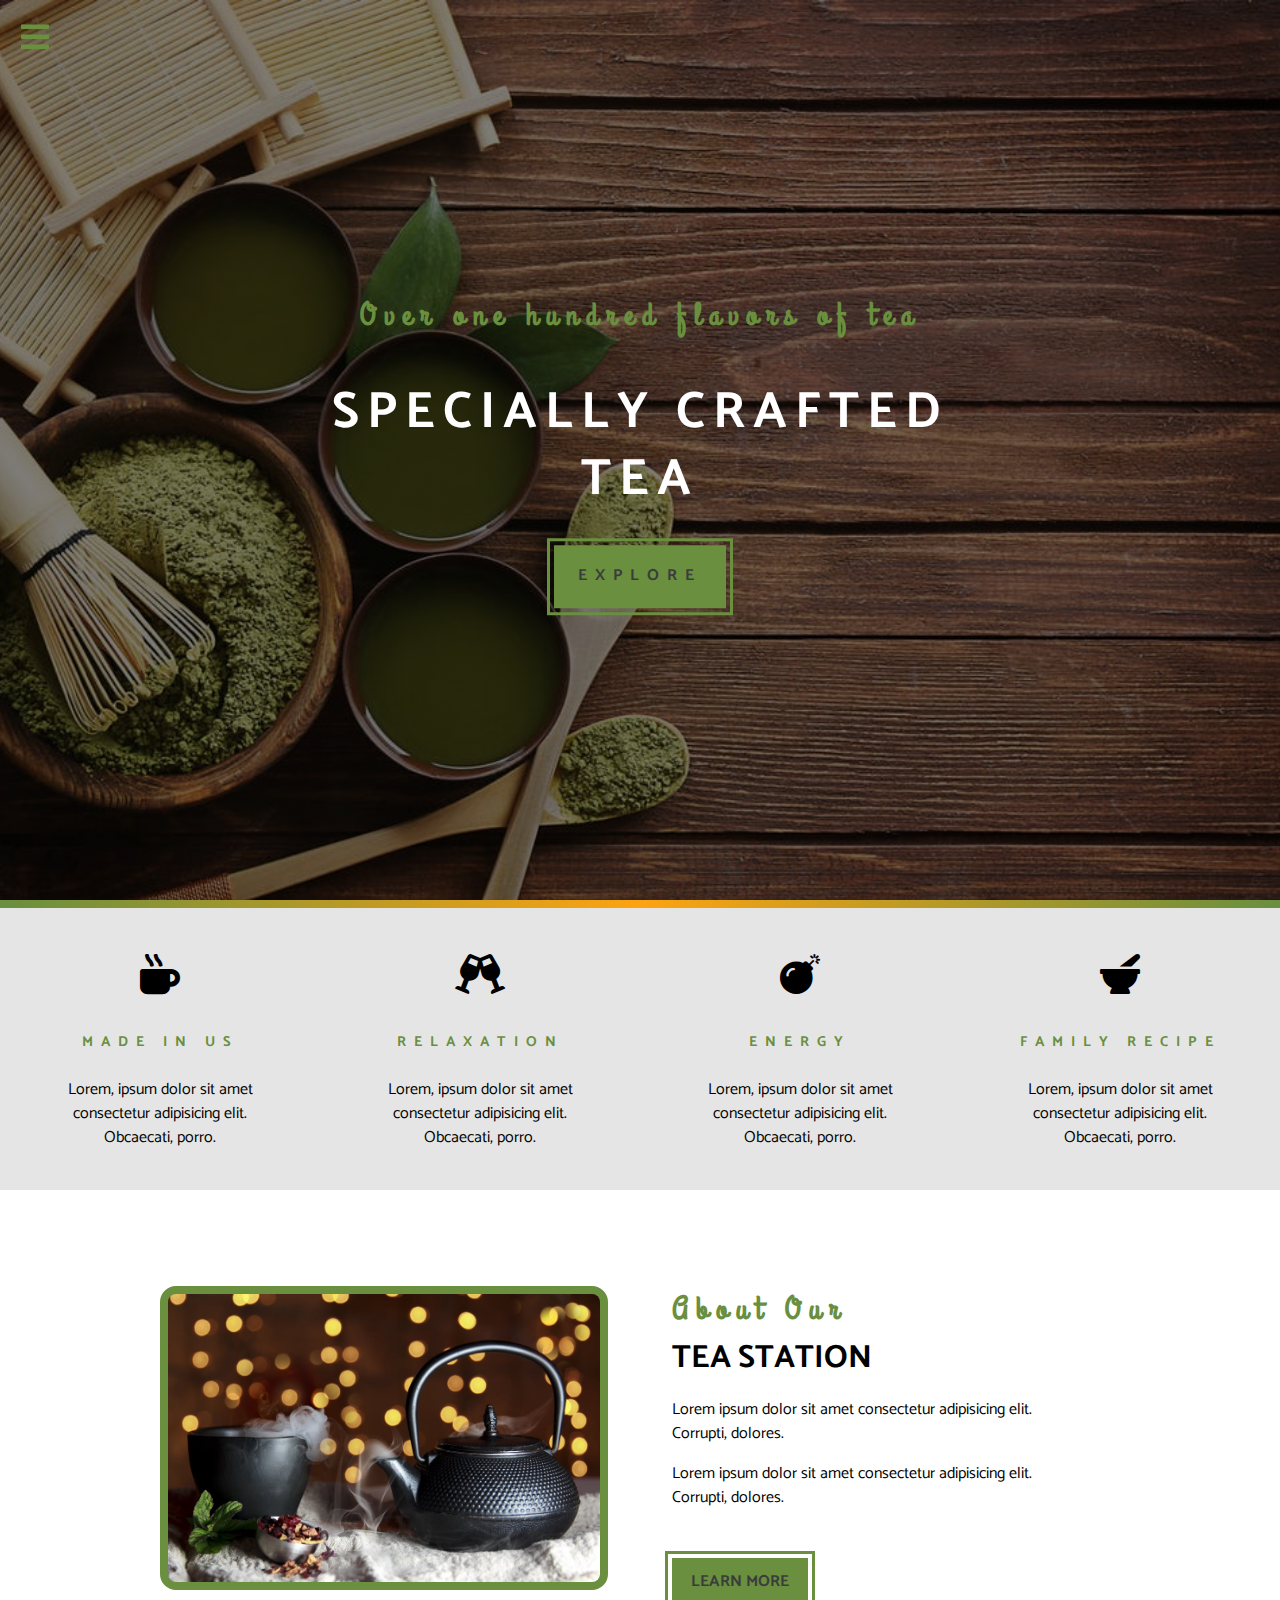
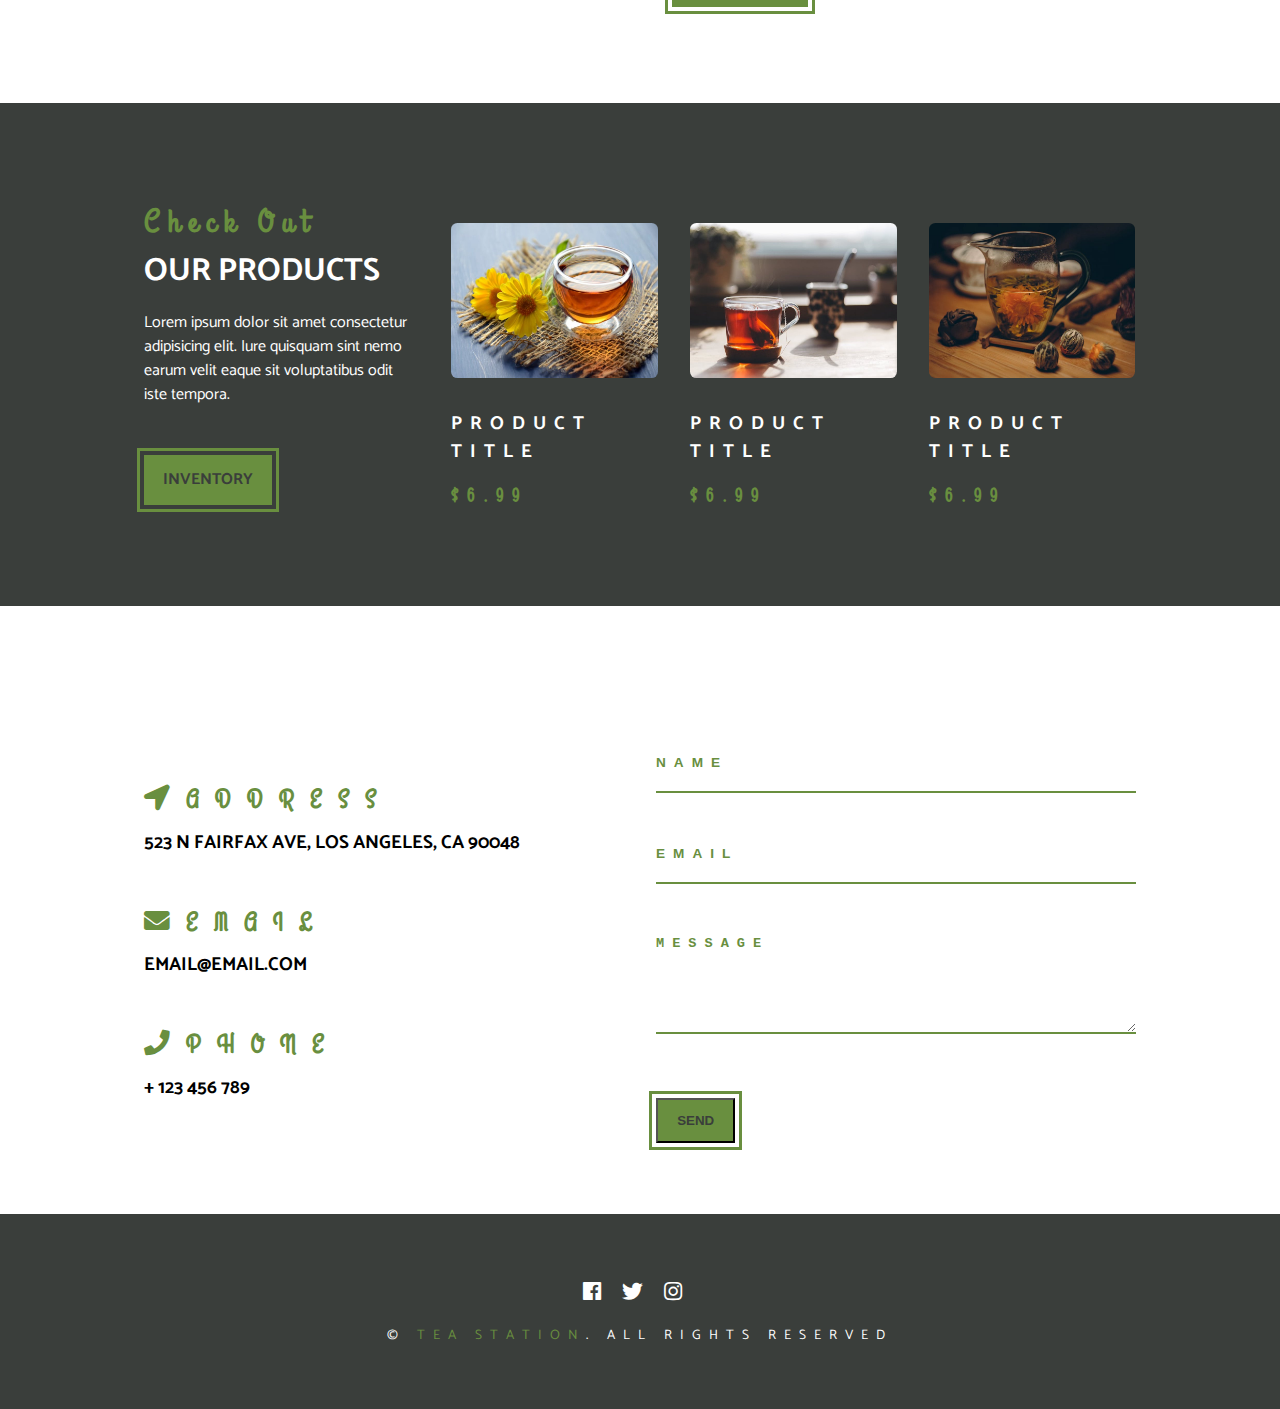
<file: index.html>
<!DOCTYPE html>
<html lang="en">
  <head>
    <meta charset="UTF-8" />
    <meta name="viewport" content="width=device-width, initial-scale=1.0" />
    <meta http-equiv="X-UA-Compatible" content="ie=edge" />

    <title>Tea Station Recording</title>
    <!-- font awesome -->
    <link rel="stylesheet" href="fontawesome-free-5.7.2-web 2/css/all.css" />
    <!-- custom css -->
    <link rel="stylesheet" href="styles.css" />
  </head>
  <body>
    <!-- nav button -->
    <span class="nav-btn" id="nav-btn">
      <i class="fas fa-bars"></i>
    </span>
    <!-- navbar -->
    <nav class="navbar" id="navbar">
      <div class="navbar-header">
        <span class="nav-close" id="nav-close">
          <i class="fas fa-times"></i>
        </span>
      </div>
      <ul class="nav-items">
        <li><a href="index.html" class="nav-link">home</a></li>
        <li><a href="skills.html" class="nav-link">skills</a></li>
        <li><a href="about.html" class="nav-link">about</a></li>
        <li><a href="products.html" class="nav-link">products</a></li>
      </ul>
    </nav>
    <!-- header -->
    <header class="header">
      <div class="banner">
        <h3 class="banner-subtitle">Over one hundred flavors of tea</h3>
        <h1 class="banner-title">specially crafted tea</h1>
        <a href="skills.html" class="banner-btn">explore</a>
      </div>
    </header>
    <!-- end header -->
    <!-- content divider -->
    <div class="content-divider"></div>
    <!-- end content divider  -->
    <!-- skills section -->
    <section class="skills clearfix">
      <!-- single skill -->
      <article class="skill">
        <span class="skill-icon">
          <i class="fas fa-mug-hot"></i>
        </span>
        <h3 class="skill-title">made in us</h3>
        <p class="skill-text">
          Lorem, ipsum dolor sit amet consectetur adipisicing elit. Obcaecati,
          porro.
        </p>
      </article>
      <!--end single skill -->
      <!-- single skill -->
      <article class="skill">
        <span class="skill-icon">
          <i class="fas fa-glass-cheers"></i>
        </span>
        <h3 class="skill-title">relaxation</h3>
        <p class="skill-text">
          Lorem, ipsum dolor sit amet consectetur adipisicing elit. Obcaecati,
          porro.
        </p>
      </article>
      <!--end single skill -->
      <!-- single skill -->
      <article class="skill">
        <span class="skill-icon">
          <i class="fas fa-bomb"></i>
        </span>
        <h3 class="skill-title">energy</h3>
        <p class="skill-text">
          Lorem, ipsum dolor sit amet consectetur adipisicing elit. Obcaecati,
          porro.
        </p>
      </article>
      <!--end single skill -->
      <!-- single skill -->
      <article class="skill">
        <span class="skill-icon">
          <i class="fas fa-mortar-pestle"></i>
        </span>
        <h3 class="skill-title">family recipe</h3>
        <p class="skill-text">
          Lorem, ipsum dolor sit amet consectetur adipisicing elit. Obcaecati,
          porro.
        </p>
      </article>
      <!--end single skill -->
    </section>
    <!-- end of skills section -->
    <!-- about  -->
    <section class="about">
      <div class="section-center clearfix">
        <!-- first column -->
        <article class="about-img">
          <div class="about-picture-container">
            <img
              src="./images/about-bcg.jpeg"
              alt="tea kettle"
              class="about-picture"
            />
          </div>
        </article>
        <!-- second column -->
        <article class="about-info">
          <!-- section title -->
          <div>
            <h3 class="section-subtitle">about our</h3>
            <h2 class="section-title">tea station</h2>
          </div>
          <!--end section title -->
          <p class="about-text">
            Lorem ipsum dolor sit amet consectetur adipisicing elit. Corrupti,
            dolores.
          </p>
          <p class="about-text">
            Lorem ipsum dolor sit amet consectetur adipisicing elit. Corrupti,
            dolores.
          </p>
          <a href="about.html" class="main-btn">learn more</a>
        </article>
      </div>
    </section>
    <!--  end of about  -->
    <!-- products -->
    <section class="products">
      <div class="section-center clearfix">
        <!-- product info -->
        <article class="products-info">
          <!-- section title -->
          <div>
            <h3 class="section-subtitle">check out</h3>
            <h2 class="section-title text-white">our products</h2>
          </div>
          <!--end section title -->
          <p class="product-text">
            Lorem ipsum dolor sit amet consectetur adipisicing elit. Iure
            quisquam sint nemo earum velit eaque sit voluptatibus odit iste
            tempora.
          </p>
          <a href="products.html" class="main-btn">inventory</a>
        </article>
        <!-- product inventory -->
        <article class="products-inventory clearfix">
          <!-- single product -->
          <article class="product">
            <img
              src="./images/product-1.jpeg"
              alt="product"
              class="product-img"
            />
            <h3 class="product-title">product title</h3>
            <h3 class="product-price">$6.99</h3>
          </article>
          <!-- end single product -->
          <!-- single product -->
          <article class="product">
            <img
              src="./images/product-2.jpeg"
              alt="product"
              class="product-img"
            />
            <h3 class="product-title">product title</h3>
            <h3 class="product-price">$6.99</h3>
          </article>
          <!-- end single product -->
          <!-- single product -->
          <article class="product">
            <img
              src="./images/product-3.jpeg"
              alt="product"
              class="product-img"
            />
            <h3 class="product-title">product title</h3>
            <h3 class="product-price">$6.99</h3>
          </article>
          <!-- end single product -->
        </article>
      </div>
    </section>
    <!-- end products -->
    <!-- contact -->
    <section class="contact">
      <div class="section-center clearfix">
        <!-- contact info -->
        <article class="contact-info">
          <!-- contact item -->
          <div class="contact-item">
            <h3 class="contact-title">
              <span class="contact-icon"
                ><i class="fas fa-location-arrow"></i></span
              >address
            </h3>
            <h3 class="contact-text">
              523 N Fairfax Ave, Los Angeles, CA 90048
            </h3>
          </div>
          <!--end of  contact item -->
          <!-- contact item -->
          <div class="contact-item">
            <h3 class="contact-title">
              <span class="contact-icon"><i class="fas fa-envelope"></i></span
              >email
            </h3>
            <h3 class="contact-text">
              email@email.com
            </h3>
          </div>
          <!--end of  contact item -->
          <!-- contact item -->
          <div class="contact-item">
            <h3 class="contact-title">
              <span class="contact-icon"><i class="fas fa-phone"></i></span
              >phone
            </h3>
            <h3 class="contact-text">
              + 123 456 789
            </h3>
          </div>
          <!--end of  contact item -->
        </article>
        <!-- contact form -->
        <article class="contact-form">
          <form
            action="https://formspree.io/learncodetutorial@gmail.com"
            method="POST"
            class="form-group"
          >
            <input
              type="text"
              name="name"
              placeholder="name"
              class="form-control"
            />
            <input
              type="email"
              name="email"
              placeholder="email"
              class="form-control"
            />
            <textarea
              name="message"
              rows="5"
              class="form-control"
              placeholder="message"
            ></textarea>
            <button type="submit" class="main-btn">send</button>
          </form>
        </article>
      </div>
    </section>
    <!-- end of contact -->
    <footer class="footer">
      <div class="section-center">
        <div class="social-icons">
          <!-- social icon -->
          <a href="#" class="social-icon">
            <i class="fab fa-facebook"></i>
          </a>
          <!-- end of social icon -->
          <!-- social icon -->
          <a href="#" class="social-icon">
            <i class="fab fa-twitter"></i>
          </a>
          <!-- end of social icon -->
          <!-- social icon -->
          <a href="#" class="social-icon">
            <i class="fab fa-instagram"></i>
          </a>
          <!-- end of social icon -->
        </div>
        <p class="footer-text">
          &copy; <span class="text-primary">tea station</span>. all rights
          reserved
        </p>
      </div>
    </footer>
    <script src="app.js"></script>
  </body>
</html>
</file>
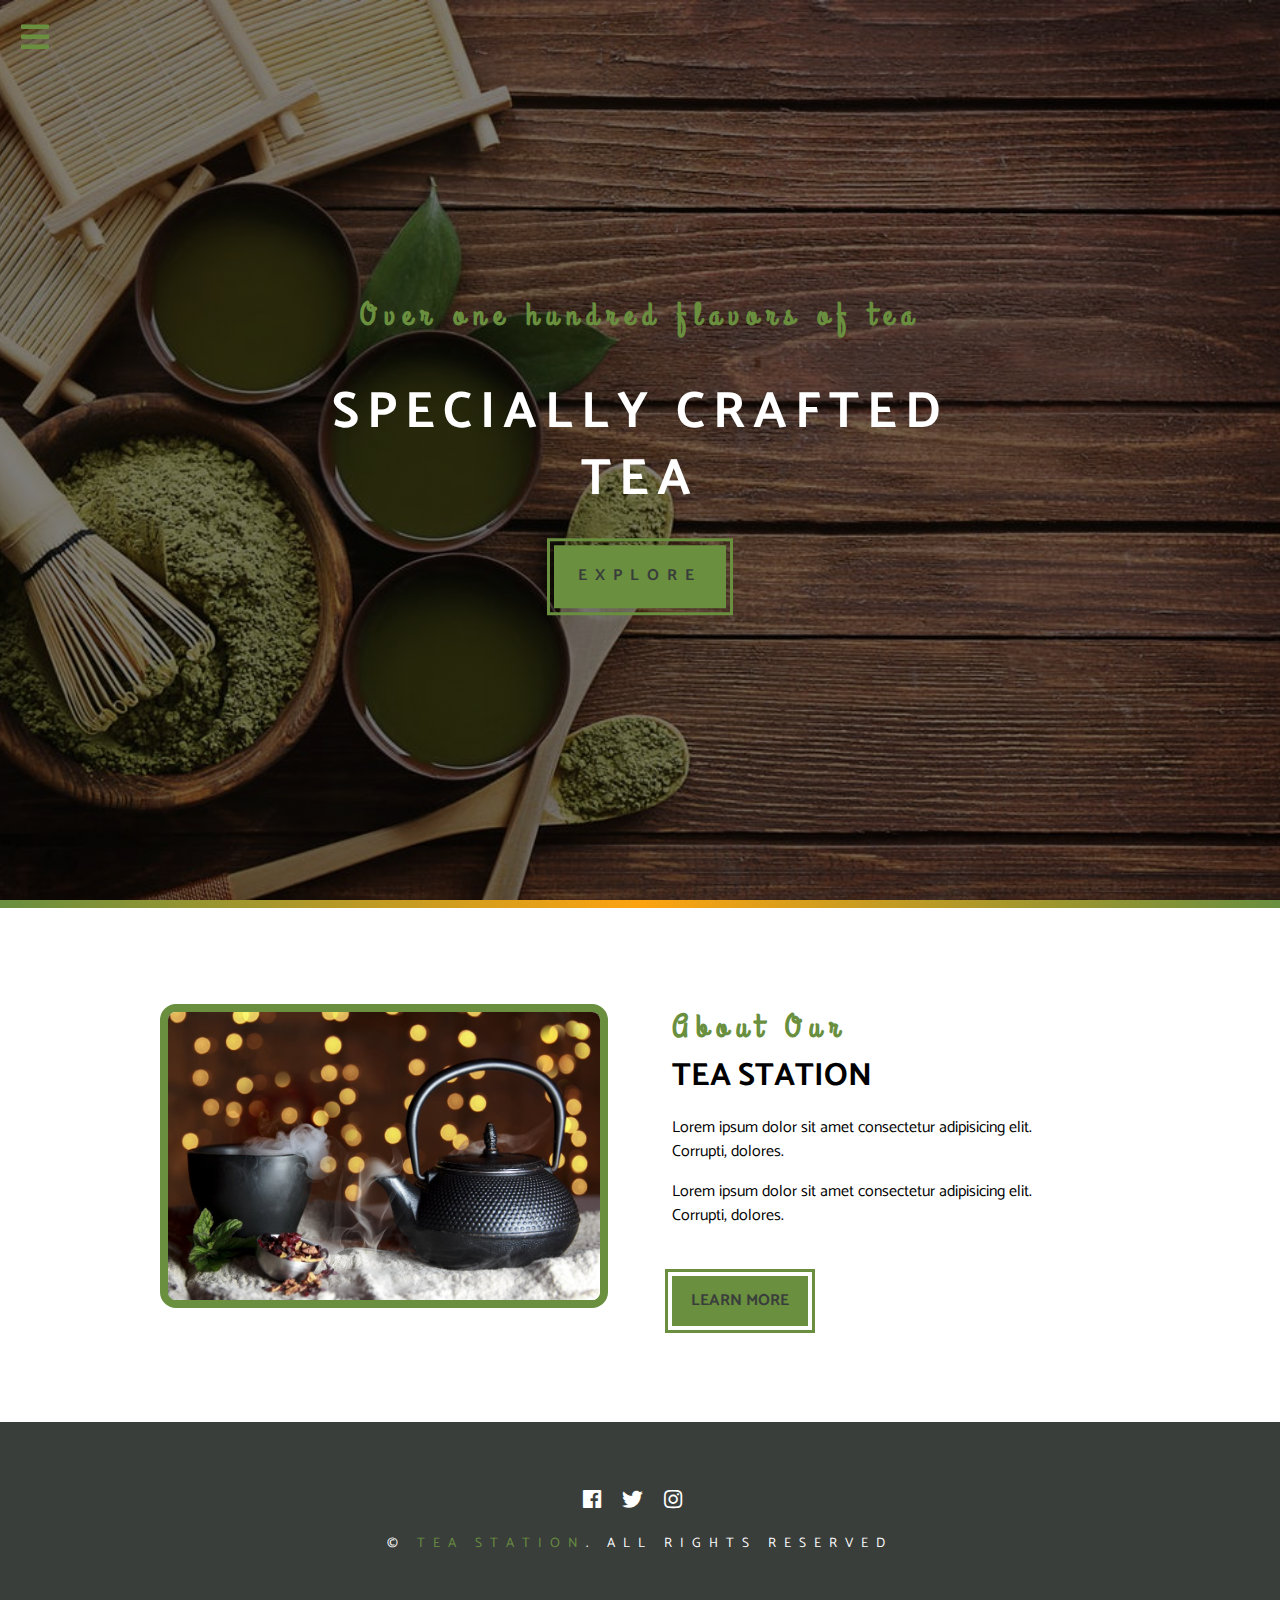
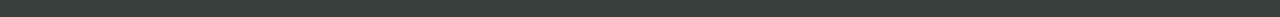
<file: about.html>
<!DOCTYPE html>
<html lang="en">
  <head>
    <meta charset="UTF-8" />
    <meta name="viewport" content="width=device-width, initial-scale=1.0" />
    <meta http-equiv="X-UA-Compatible" content="ie=edge" />

    <title>About Us</title>
    <!-- font awesome -->
    <link rel="stylesheet" href="fontawesome-free-5.7.2-web 2/css/all.css" />
    <!-- custom css -->
    <link rel="stylesheet" href="styles.css" />
  </head>

  <body>
    <!-- nav button -->
    <span class="nav-btn" id="nav-btn">
      <i class="fas fa-bars"></i>
    </span>
    <!-- navbar -->
    <nav class="navbar" id="navbar">
      <div class="navbar-header">
        <span class="nav-close" id="nav-close">
          <i class="fas fa-times"></i>
        </span>
      </div>
      <ul class="nav-items">
        <li><a href="index.html" class="nav-link">home</a></li>
        <li><a href="skills.html" class="nav-link">skills</a></li>
        <li><a href="about.html" class="nav-link">about</a></li>
        <li><a href="products.html" class="nav-link">products</a></li>
      </ul>
    </nav>
    <!-- header -->
    <header class="header">
      <div class="banner">
        <h3 class="banner-subtitle">Over one hundred flavors of tea</h3>
        <h1 class="banner-title">specially crafted tea</h1>
        <a href="skills.html" class="banner-btn">explore</a>
      </div>
    </header>
    <!-- end header -->
    <!-- content divider -->
    <div class="content-divider"></div>
    <!-- end content divider  -->
    <!-- about  -->
    <section class="about">
      <div class="section-center clearfix">
        <!-- first column -->
        <article class="about-img">
          <div class="about-picture-container">
            <img
              src="./images/about-bcg.jpeg"
              alt="tea kettle"
              class="about-picture"
            />
          </div>
        </article>
        <!-- second column -->
        <article class="about-info">
          <!-- section title -->
          <div>
            <h3 class="section-subtitle">about our</h3>
            <h2 class="section-title">tea station</h2>
          </div>
          <!--end section title -->
          <p class="about-text">
            Lorem ipsum dolor sit amet consectetur adipisicing elit. Corrupti,
            dolores.
          </p>
          <p class="about-text">
            Lorem ipsum dolor sit amet consectetur adipisicing elit. Corrupti,
            dolores.
          </p>
          <a href="about.html" class="main-btn">learn more</a>
        </article>
      </div>
    </section>
    <!--  end of about  -->
    <footer class="footer">
      <div class="section-center">
        <div class="social-icons">
          <!-- social icon -->
          <a href="#" class="social-icon">
            <i class="fab fa-facebook"></i>
          </a>
          <!-- end of social icon -->
          <!-- social icon -->
          <a href="#" class="social-icon">
            <i class="fab fa-twitter"></i>
          </a>
          <!-- end of social icon -->
          <!-- social icon -->
          <a href="#" class="social-icon">
            <i class="fab fa-instagram"></i>
          </a>
          <!-- end of social icon -->
        </div>
        <p class="footer-text">
          &copy; <span class="text-primary">tea station</span>. all rights
          reserved
        </p>
      </div>
    </footer>
    <script src="app.js"></script>
  </body>
</html>
</file>
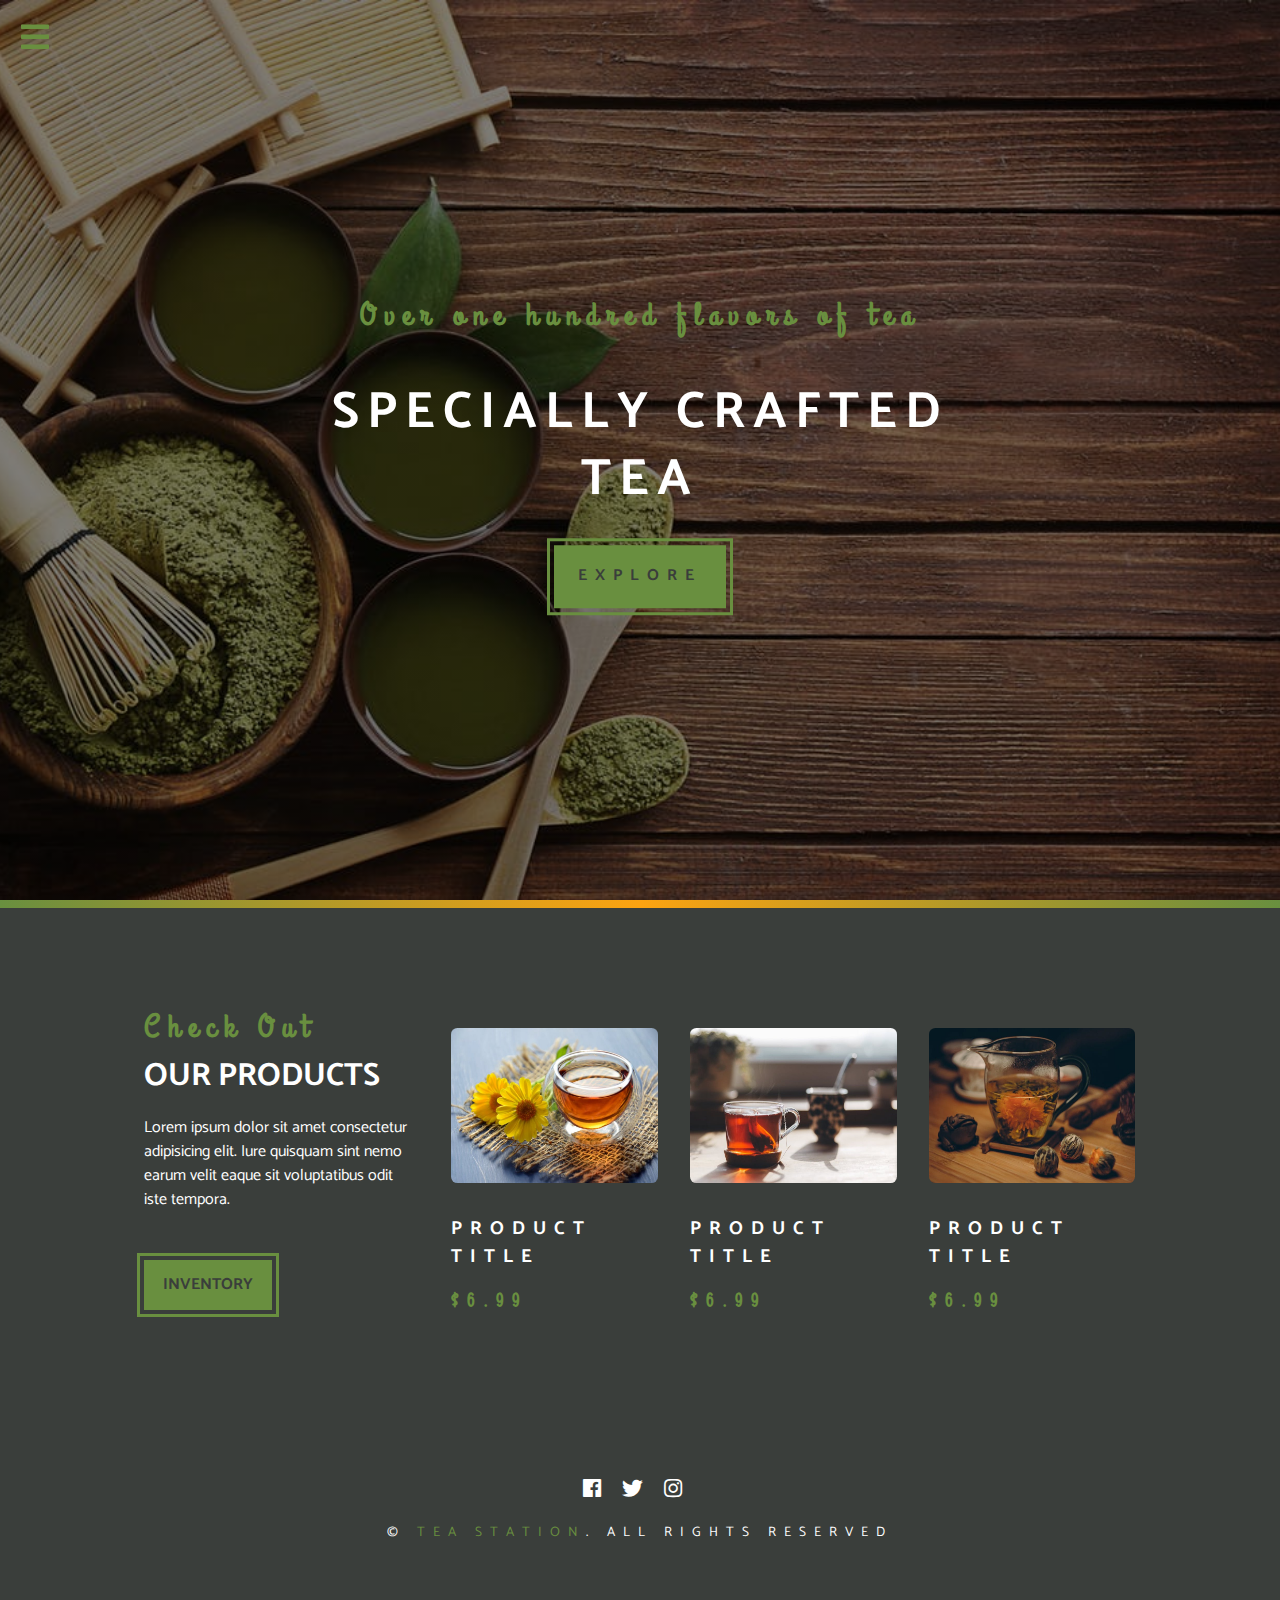
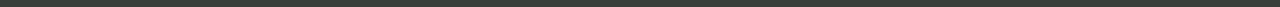
<file: products.html>
<!DOCTYPE html>
<html lang="en">
  <head>
    <meta charset="UTF-8" />
    <meta name="viewport" content="width=device-width, initial-scale=1.0" />
    <meta http-equiv="X-UA-Compatible" content="ie=edge" />

    <title>Our Products</title>
    <!-- font awesome -->
    <link rel="stylesheet" href="fontawesome-free-5.7.2-web 2/css/all.css" />
    <!-- custom css -->
    <link rel="stylesheet" href="styles.css" />
  </head>

  <body>
    <!-- nav button -->
    <span class="nav-btn" id="nav-btn">
      <i class="fas fa-bars"></i>
    </span>
    <!-- navbar -->
    <nav class="navbar" id="navbar">
      <div class="navbar-header">
        <span class="nav-close" id="nav-close">
          <i class="fas fa-times"></i>
        </span>
      </div>
      <ul class="nav-items">
        <li><a href="index.html" class="nav-link">home</a></li>
        <li><a href="skills.html" class="nav-link">skills</a></li>
        <li><a href="about.html" class="nav-link">about</a></li>
        <li><a href="products.html" class="nav-link">products</a></li>
      </ul>
    </nav>
    <!-- header -->
    <header class="header">
      <div class="banner">
        <h3 class="banner-subtitle">Over one hundred flavors of tea</h3>
        <h1 class="banner-title">specially crafted tea</h1>
        <a href="skills.html" class="banner-btn">explore</a>
      </div>
    </header>
    <!-- end header -->
    <!-- content divider -->
    <div class="content-divider"></div>
    <!-- end content divider  -->

    <!-- products -->
    <section class="products">
      <div class="section-center clearfix">
        <!-- product info -->
        <article class="products-info">
          <!-- section title -->
          <div>
            <h3 class="section-subtitle">check out</h3>
            <h2 class="section-title text-white">our products</h2>
          </div>
          <!--end section title -->
          <p class="product-text">
            Lorem ipsum dolor sit amet consectetur adipisicing elit. Iure
            quisquam sint nemo earum velit eaque sit voluptatibus odit iste
            tempora.
          </p>
          <a href="products.html" class="main-btn">inventory</a>
        </article>
        <!-- product inventory -->
        <article class="products-inventory clearfix">
          <!-- single product -->
          <article class="product">
            <img
              src="./images/product-1.jpeg"
              alt="product"
              class="product-img"
            />
            <h3 class="product-title">product title</h3>
            <h3 class="product-price">$6.99</h3>
          </article>
          <!-- end single product -->
          <!-- single product -->
          <article class="product">
            <img
              src="./images/product-2.jpeg"
              alt="product"
              class="product-img"
            />
            <h3 class="product-title">product title</h3>
            <h3 class="product-price">$6.99</h3>
          </article>
          <!-- end single product -->
          <!-- single product -->
          <article class="product">
            <img
              src="./images/product-3.jpeg"
              alt="product"
              class="product-img"
            />
            <h3 class="product-title">product title</h3>
            <h3 class="product-price">$6.99</h3>
          </article>
          <!-- end single product -->
        </article>
      </div>
    </section>
    <!-- end products -->
    <footer class="footer">
      <div class="section-center">
        <div class="social-icons">
          <!-- social icon -->
          <a href="#" class="social-icon">
            <i class="fab fa-facebook"></i>
          </a>
          <!-- end of social icon -->
          <!-- social icon -->
          <a href="#" class="social-icon">
            <i class="fab fa-twitter"></i>
          </a>
          <!-- end of social icon -->
          <!-- social icon -->
          <a href="#" class="social-icon">
            <i class="fab fa-instagram"></i>
          </a>
          <!-- end of social icon -->
        </div>
        <p class="footer-text">
          &copy; <span class="text-primary">tea station</span>. all rights
          reserved
        </p>
      </div>
    </footer>
    <script src="app.js"></script>
  </body>
</html>
</file>
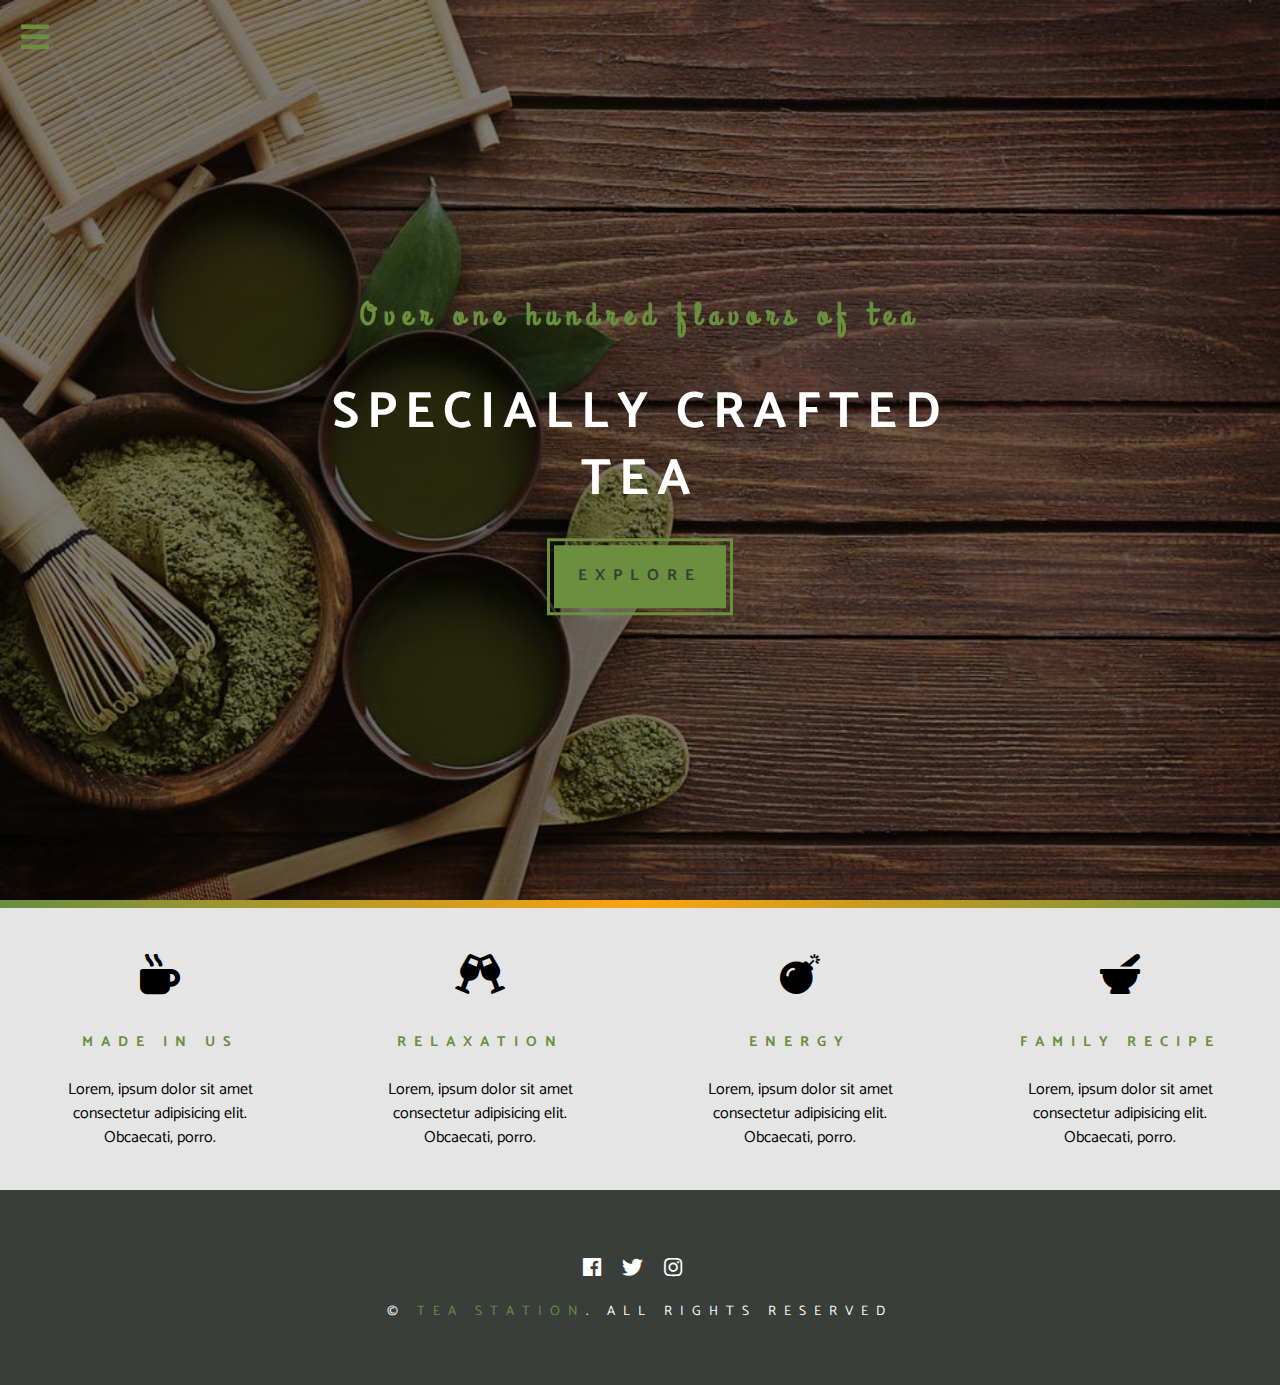
<file: skills.html>
<!DOCTYPE html>
<html lang="en">
  <head>
    <meta charset="UTF-8" />
    <meta name="viewport" content="width=device-width, initial-scale=1.0" />
    <meta http-equiv="X-UA-Compatible" content="ie=edge" />

    <title>Our Skills</title>
    <!-- font awesome -->
    <link rel="stylesheet" href="fontawesome-free-5.7.2-web 2/css/all.css" />
    <!-- custom css -->
    <link rel="stylesheet" href="styles.css" />
  </head>

  <body>
    <!-- nav button -->
    <span class="nav-btn" id="nav-btn">
      <i class="fas fa-bars"></i>
    </span>
    <!-- navbar -->
    <nav class="navbar" id="navbar">
      <div class="navbar-header">
        <span class="nav-close" id="nav-close">
          <i class="fas fa-times"></i>
        </span>
      </div>
      <ul class="nav-items">
        <li><a href="index.html" class="nav-link">home</a></li>
        <li><a href="skills.html" class="nav-link">skills</a></li>
        <li><a href="about.html" class="nav-link">about</a></li>
        <li><a href="products.html" class="nav-link">products</a></li>
      </ul>
    </nav>
    <!-- header -->
    <header class="header">
      <div class="banner">
        <h3 class="banner-subtitle">Over one hundred flavors of tea</h3>
        <h1 class="banner-title">specially crafted tea</h1>
        <a href="skills.html" class="banner-btn">explore</a>
      </div>
    </header>
    <!-- end header -->
    <!-- content divider -->
    <div class="content-divider"></div>
    <!-- end content divider  -->
    <!-- skills section -->
    <section class="skills clearfix">
      <!-- single skill -->
      <article class="skill">
        <span class="skill-icon">
          <i class="fas fa-mug-hot"></i>
        </span>
        <h3 class="skill-title">made in us</h3>
        <p class="skill-text">
          Lorem, ipsum dolor sit amet consectetur adipisicing elit. Obcaecati,
          porro.
        </p>
      </article>
      <!--end single skill -->
      <!-- single skill -->
      <article class="skill">
        <span class="skill-icon">
          <i class="fas fa-glass-cheers"></i>
        </span>
        <h3 class="skill-title">relaxation</h3>
        <p class="skill-text">
          Lorem, ipsum dolor sit amet consectetur adipisicing elit. Obcaecati,
          porro.
        </p>
      </article>
      <!--end single skill -->
      <!-- single skill -->
      <article class="skill">
        <span class="skill-icon">
          <i class="fas fa-bomb"></i>
        </span>
        <h3 class="skill-title">energy</h3>
        <p class="skill-text">
          Lorem, ipsum dolor sit amet consectetur adipisicing elit. Obcaecati,
          porro.
        </p>
      </article>
      <!--end single skill -->
      <!-- single skill -->
      <article class="skill">
        <span class="skill-icon">
          <i class="fas fa-mortar-pestle"></i>
        </span>
        <h3 class="skill-title">family recipe</h3>
        <p class="skill-text">
          Lorem, ipsum dolor sit amet consectetur adipisicing elit. Obcaecati,
          porro.
        </p>
      </article>
      <!--end single skill -->
    </section>
    <!-- end of skills section -->

    <footer class="footer">
      <div class="section-center">
        <div class="social-icons">
          <!-- social icon -->
          <a href="#" class="social-icon">
            <i class="fab fa-facebook"></i>
          </a>
          <!-- end of social icon -->
          <!-- social icon -->
          <a href="#" class="social-icon">
            <i class="fab fa-twitter"></i>
          </a>
          <!-- end of social icon -->
          <!-- social icon -->
          <a href="#" class="social-icon">
            <i class="fab fa-instagram"></i>
          </a>
          <!-- end of social icon -->
        </div>
        <p class="footer-text">
          &copy; <span class="text-primary">tea station</span>. all rights
          reserved
        </p>
      </div>
    </footer>
    <script src="app.js"></script>
  </body>
</html>
</file>
<file: fontawesome-free-5.7.2-web 2/css/all.css>
.fa,
.fas,
.far,
.fal,
.fab {
  -moz-osx-font-smoothing: grayscale;
  -webkit-font-smoothing: antialiased;
  display: inline-block;
  font-style: normal;
  font-variant: normal;
  text-rendering: auto;
  line-height: 1; }

.fa-lg {
  font-size: 1.33333em;
  line-height: 0.75em;
  vertical-align: -.0667em; }

.fa-xs {
  font-size: .75em; }

.fa-sm {
  font-size: .875em; }

.fa-1x {
  font-size: 1em; }

.fa-2x {
  font-size: 2em; }

.fa-3x {
  font-size: 3em; }

.fa-4x {
  font-size: 4em; }

.fa-5x {
  font-size: 5em; }

.fa-6x {
  font-size: 6em; }

.fa-7x {
  font-size: 7em; }

.fa-8x {
  font-size: 8em; }

.fa-9x {
  font-size: 9em; }

.fa-10x {
  font-size: 10em; }

.fa-fw {
  text-align: center;
  width: 1.25em; }

.fa-ul {
  list-style-type: none;
  margin-left: 2.5em;
  padding-left: 0; }
  .fa-ul > li {
    position: relative; }

.fa-li {
  left: -2em;
  position: absolute;
  text-align: center;
  width: 2em;
  line-height: inherit; }

.fa-border {
  border: solid 0.08em #eee;
  border-radius: .1em;
  padding: .2em .25em .15em; }

.fa-pull-left {
  float: left; }

.fa-pull-right {
  float: right; }

.fa.fa-pull-left,
.fas.fa-pull-left,
.far.fa-pull-left,
.fal.fa-pull-left,
.fab.fa-pull-left {
  margin-right: .3em; }

.fa.fa-pull-right,
.fas.fa-pull-right,
.far.fa-pull-right,
.fal.fa-pull-right,
.fab.fa-pull-right {
  margin-left: .3em; }

.fa-spin {
  -webkit-animation: fa-spin 2s infinite linear;
          animation: fa-spin 2s infinite linear; }

.fa-pulse {
  -webkit-animation: fa-spin 1s infinite steps(8);
          animation: fa-spin 1s infinite steps(8); }

@-webkit-keyframes fa-spin {
  0% {
    -webkit-transform: rotate(0deg);
            transform: rotate(0deg); }
  100% {
    -webkit-transform: rotate(360deg);
            transform: rotate(360deg); } }

@keyframes fa-spin {
  0% {
    -webkit-transform: rotate(0deg);
            transform: rotate(0deg); }
  100% {
    -webkit-transform: rotate(360deg);
            transform: rotate(360deg); } }

.fa-rotate-90 {
  -ms-filter: "progid:DXImageTransform.Microsoft.BasicImage(rotation=1)";
  -webkit-transform: rotate(90deg);
          transform: rotate(90deg); }

.fa-rotate-180 {
  -ms-filter: "progid:DXImageTransform.Microsoft.BasicImage(rotation=2)";
  -webkit-transform: rotate(180deg);
          transform: rotate(180deg); }

.fa-rotate-270 {
  -ms-filter: "progid:DXImageTransform.Microsoft.BasicImage(rotation=3)";
  -webkit-transform: rotate(270deg);
          transform: rotate(270deg); }

.fa-flip-horizontal {
  -ms-filter: "progid:DXImageTransform.Microsoft.BasicImage(rotation=0, mirror=1)";
  -webkit-transform: scale(-1, 1);
          transform: scale(-1, 1); }

.fa-flip-vertical {
  -ms-filter: "progid:DXImageTransform.Microsoft.BasicImage(rotation=2, mirror=1)";
  -webkit-transform: scale(1, -1);
          transform: scale(1, -1); }

.fa-flip-both, .fa-flip-horizontal.fa-flip-vertical {
  -ms-filter: "progid:DXImageTransform.Microsoft.BasicImage(rotation=2, mirror=1)";
  -webkit-transform: scale(-1, -1);
          transform: scale(-1, -1); }

:root .fa-rotate-90,
:root .fa-rotate-180,
:root .fa-rotate-270,
:root .fa-flip-horizontal,
:root .fa-flip-vertical,
:root .fa-flip-both {
  -webkit-filter: none;
          filter: none; }

.fa-stack {
  display: inline-block;
  height: 2em;
  line-height: 2em;
  position: relative;
  vertical-align: middle;
  width: 2.5em; }

.fa-stack-1x,
.fa-stack-2x {
  left: 0;
  position: absolute;
  text-align: center;
  width: 100%; }

.fa-stack-1x {
  line-height: inherit; }

.fa-stack-2x {
  font-size: 2em; }

.fa-inverse {
  color: #fff; }

/* Font Awesome uses the Unicode Private Use Area (PUA) to ensure screen
readers do not read off random characters that represent icons */
.fa-500px:before {
  content: "\f26e"; }

.fa-accessible-icon:before {
  content: "\f368"; }

.fa-accusoft:before {
  content: "\f369"; }

.fa-acquisitions-incorporated:before {
  content: "\f6af"; }

.fa-ad:before {
  content: "\f641"; }

.fa-address-book:before {
  content: "\f2b9"; }

.fa-address-card:before {
  content: "\f2bb"; }

.fa-adjust:before {
  content: "\f042"; }

.fa-adn:before {
  content: "\f170"; }

.fa-adobe:before {
  content: "\f778"; }

.fa-adversal:before {
  content: "\f36a"; }

.fa-affiliatetheme:before {
  content: "\f36b"; }

.fa-air-freshener:before {
  content: "\f5d0"; }

.fa-algolia:before {
  content: "\f36c"; }

.fa-align-center:before {
  content: "\f037"; }

.fa-align-justify:before {
  content: "\f039"; }

.fa-align-left:before {
  content: "\f036"; }

.fa-align-right:before {
  content: "\f038"; }

.fa-alipay:before {
  content: "\f642"; }

.fa-allergies:before {
  content: "\f461"; }

.fa-amazon:before {
  content: "\f270"; }

.fa-amazon-pay:before {
  content: "\f42c"; }

.fa-ambulance:before {
  content: "\f0f9"; }

.fa-american-sign-language-interpreting:before {
  content: "\f2a3"; }

.fa-amilia:before {
  content: "\f36d"; }

.fa-anchor:before {
  content: "\f13d"; }

.fa-android:before {
  content: "\f17b"; }

.fa-angellist:before {
  content: "\f209"; }

.fa-angle-double-down:before {
  content: "\f103"; }

.fa-angle-double-left:before {
  content: "\f100"; }

.fa-angle-double-right:before {
  content: "\f101"; }

.fa-angle-double-up:before {
  content: "\f102"; }

.fa-angle-down:before {
  content: "\f107"; }

.fa-angle-left:before {
  content: "\f104"; }

.fa-angle-right:before {
  content: "\f105"; }

.fa-angle-up:before {
  content: "\f106"; }

.fa-angry:before {
  content: "\f556"; }

.fa-angrycreative:before {
  content: "\f36e"; }

.fa-angular:before {
  content: "\f420"; }

.fa-ankh:before {
  content: "\f644"; }

.fa-app-store:before {
  content: "\f36f"; }

.fa-app-store-ios:before {
  content: "\f370"; }

.fa-apper:before {
  content: "\f371"; }

.fa-apple:before {
  content: "\f179"; }

.fa-apple-alt:before {
  content: "\f5d1"; }

.fa-apple-pay:before {
  content: "\f415"; }

.fa-archive:before {
  content: "\f187"; }

.fa-archway:before {
  content: "\f557"; }

.fa-arrow-alt-circle-down:before {
  content: "\f358"; }

.fa-arrow-alt-circle-left:before {
  content: "\f359"; }

.fa-arrow-alt-circle-right:before {
  content: "\f35a"; }

.fa-arrow-alt-circle-up:before {
  content: "\f35b"; }

.fa-arrow-circle-down:before {
  content: "\f0ab"; }

.fa-arrow-circle-left:before {
  content: "\f0a8"; }

.fa-arrow-circle-right:before {
  content: "\f0a9"; }

.fa-arrow-circle-up:before {
  content: "\f0aa"; }

.fa-arrow-down:before {
  content: "\f063"; }

.fa-arrow-left:before {
  content: "\f060"; }

.fa-arrow-right:before {
  content: "\f061"; }

.fa-arrow-up:before {
  content: "\f062"; }

.fa-arrows-alt:before {
  content: "\f0b2"; }

.fa-arrows-alt-h:before {
  content: "\f337"; }

.fa-arrows-alt-v:before {
  content: "\f338"; }

.fa-artstation:before {
  content: "\f77a"; }

.fa-assistive-listening-systems:before {
  content: "\f2a2"; }

.fa-asterisk:before {
  content: "\f069"; }

.fa-asymmetrik:before {
  content: "\f372"; }

.fa-at:before {
  content: "\f1fa"; }

.fa-atlas:before {
  content: "\f558"; }

.fa-atlassian:before {
  content: "\f77b"; }

.fa-atom:before {
  content: "\f5d2"; }

.fa-audible:before {
  content: "\f373"; }

.fa-audio-description:before {
  content: "\f29e"; }

.fa-autoprefixer:before {
  content: "\f41c"; }

.fa-avianex:before {
  content: "\f374"; }

.fa-aviato:before {
  content: "\f421"; }

.fa-award:before {
  content: "\f559"; }

.fa-aws:before {
  content: "\f375"; }

.fa-baby:before {
  content: "\f77c"; }

.fa-baby-carriage:before {
  content: "\f77d"; }

.fa-backspace:before {
  content: "\f55a"; }

.fa-backward:before {
  content: "\f04a"; }

.fa-bacon:before {
  content: "\f7e5"; }

.fa-balance-scale:before {
  content: "\f24e"; }

.fa-ban:before {
  content: "\f05e"; }

.fa-band-aid:before {
  content: "\f462"; }

.fa-bandcamp:before {
  content: "\f2d5"; }

.fa-barcode:before {
  content: "\f02a"; }

.fa-bars:before {
  content: "\f0c9"; }

.fa-baseball-ball:before {
  content: "\f433"; }

.fa-basketball-ball:before {
  content: "\f434"; }

.fa-bath:before {
  content: "\f2cd"; }

.fa-battery-empty:before {
  content: "\f244"; }

.fa-battery-full:before {
  content: "\f240"; }

.fa-battery-half:before {
  content: "\f242"; }

.fa-battery-quarter:before {
  content: "\f243"; }

.fa-battery-three-quarters:before {
  content: "\f241"; }

.fa-bed:before {
  content: "\f236"; }

.fa-beer:before {
  content: "\f0fc"; }

.fa-behance:before {
  content: "\f1b4"; }

.fa-behance-square:before {
  content: "\f1b5"; }

.fa-bell:before {
  content: "\f0f3"; }

.fa-bell-slash:before {
  content: "\f1f6"; }

.fa-bezier-curve:before {
  content: "\f55b"; }

.fa-bible:before {
  content: "\f647"; }

.fa-bicycle:before {
  content: "\f206"; }

.fa-bimobject:before {
  content: "\f378"; }

.fa-binoculars:before {
  content: "\f1e5"; }

.fa-biohazard:before {
  content: "\f780"; }

.fa-birthday-cake:before {
  content: "\f1fd"; }

.fa-bitbucket:before {
  content: "\f171"; }

.fa-bitcoin:before {
  content: "\f379"; }

.fa-bity:before {
  content: "\f37a"; }

.fa-black-tie:before {
  content: "\f27e"; }

.fa-blackberry:before {
  content: "\f37b"; }

.fa-blender:before {
  content: "\f517"; }

.fa-blender-phone:before {
  content: "\f6b6"; }

.fa-blind:before {
  content: "\f29d"; }

.fa-blog:before {
  content: "\f781"; }

.fa-blogger:before {
  content: "\f37c"; }

.fa-blogger-b:before {
  content: "\f37d"; }

.fa-bluetooth:before {
  content: "\f293"; }

.fa-bluetooth-b:before {
  content: "\f294"; }

.fa-bold:before {
  content: "\f032"; }

.fa-bolt:before {
  content: "\f0e7"; }

.fa-bomb:before {
  content: "\f1e2"; }

.fa-bone:before {
  content: "\f5d7"; }

.fa-bong:before {
  content: "\f55c"; }

.fa-book:before {
  content: "\f02d"; }

.fa-book-dead:before {
  content: "\f6b7"; }

.fa-book-medical:before {
  content: "\f7e6"; }

.fa-book-open:before {
  content: "\f518"; }

.fa-book-reader:before {
  content: "\f5da"; }

.fa-bookmark:before {
  content: "\f02e"; }

.fa-bowling-ball:before {
  content: "\f436"; }

.fa-box:before {
  content: "\f466"; }

.fa-box-open:before {
  content: "\f49e"; }

.fa-boxes:before {
  content: "\f468"; }

.fa-braille:before {
  content: "\f2a1"; }

.fa-brain:before {
  content: "\f5dc"; }

.fa-bread-slice:before {
  content: "\f7ec"; }

.fa-briefcase:before {
  content: "\f0b1"; }

.fa-briefcase-medical:before {
  content: "\f469"; }

.fa-broadcast-tower:before {
  content: "\f519"; }

.fa-broom:before {
  content: "\f51a"; }

.fa-brush:before {
  content: "\f55d"; }

.fa-btc:before {
  content: "\f15a"; }

.fa-bug:before {
  content: "\f188"; }

.fa-building:before {
  content: "\f1ad"; }

.fa-bullhorn:before {
  content: "\f0a1"; }

.fa-bullseye:before {
  content: "\f140"; }

.fa-burn:before {
  content: "\f46a"; }

.fa-buromobelexperte:before {
  content: "\f37f"; }

.fa-bus:before {
  content: "\f207"; }

.fa-bus-alt:before {
  content: "\f55e"; }

.fa-business-time:before {
  content: "\f64a"; }

.fa-buysellads:before {
  content: "\f20d"; }

.fa-calculator:before {
  content: "\f1ec"; }

.fa-calendar:before {
  content: "\f133"; }

.fa-calendar-alt:before {
  content: "\f073"; }

.fa-calendar-check:before {
  content: "\f274"; }

.fa-calendar-day:before {
  content: "\f783"; }

.fa-calendar-minus:before {
  content: "\f272"; }

.fa-calendar-plus:before {
  content: "\f271"; }

.fa-calendar-times:before {
  content: "\f273"; }

.fa-calendar-week:before {
  content: "\f784"; }

.fa-camera:before {
  content: "\f030"; }

.fa-camera-retro:before {
  content: "\f083"; }

.fa-campground:before {
  content: "\f6bb"; }

.fa-canadian-maple-leaf:before {
  content: "\f785"; }

.fa-candy-cane:before {
  content: "\f786"; }

.fa-cannabis:before {
  content: "\f55f"; }

.fa-capsules:before {
  content: "\f46b"; }

.fa-car:before {
  content: "\f1b9"; }

.fa-car-alt:before {
  content: "\f5de"; }

.fa-car-battery:before {
  content: "\f5df"; }

.fa-car-crash:before {
  content: "\f5e1"; }

.fa-car-side:before {
  content: "\f5e4"; }

.fa-caret-down:before {
  content: "\f0d7"; }

.fa-caret-left:before {
  content: "\f0d9"; }

.fa-caret-right:before {
  content: "\f0da"; }

.fa-caret-square-down:before {
  content: "\f150"; }

.fa-caret-square-left:before {
  content: "\f191"; }

.fa-caret-square-right:before {
  content: "\f152"; }

.fa-caret-square-up:before {
  content: "\f151"; }

.fa-caret-up:before {
  content: "\f0d8"; }

.fa-carrot:before {
  content: "\f787"; }

.fa-cart-arrow-down:before {
  content: "\f218"; }

.fa-cart-plus:before {
  content: "\f217"; }

.fa-cash-register:before {
  content: "\f788"; }

.fa-cat:before {
  content: "\f6be"; }

.fa-cc-amazon-pay:before {
  content: "\f42d"; }

.fa-cc-amex:before {
  content: "\f1f3"; }

.fa-cc-apple-pay:before {
  content: "\f416"; }

.fa-cc-diners-club:before {
  content: "\f24c"; }

.fa-cc-discover:before {
  content: "\f1f2"; }

.fa-cc-jcb:before {
  content: "\f24b"; }

.fa-cc-mastercard:before {
  content: "\f1f1"; }

.fa-cc-paypal:before {
  content: "\f1f4"; }

.fa-cc-stripe:before {
  content: "\f1f5"; }

.fa-cc-visa:before {
  content: "\f1f0"; }

.fa-centercode:before {
  content: "\f380"; }

.fa-centos:before {
  content: "\f789"; }

.fa-certificate:before {
  content: "\f0a3"; }

.fa-chair:before {
  content: "\f6c0"; }

.fa-chalkboard:before {
  content: "\f51b"; }

.fa-chalkboard-teacher:before {
  content: "\f51c"; }

.fa-charging-station:before {
  content: "\f5e7"; }

.fa-chart-area:before {
  content: "\f1fe"; }

.fa-chart-bar:before {
  content: "\f080"; }

.fa-chart-line:before {
  content: "\f201"; }

.fa-chart-pie:before {
  content: "\f200"; }

.fa-check:before {
  content: "\f00c"; }

.fa-check-circle:before {
  content: "\f058"; }

.fa-check-double:before {
  content: "\f560"; }

.fa-check-square:before {
  content: "\f14a"; }

.fa-cheese:before {
  content: "\f7ef"; }

.fa-chess:before {
  content: "\f439"; }

.fa-chess-bishop:before {
  content: "\f43a"; }

.fa-chess-board:before {
  content: "\f43c"; }

.fa-chess-king:before {
  content: "\f43f"; }

.fa-chess-knight:before {
  content: "\f441"; }

.fa-chess-pawn:before {
  content: "\f443"; }

.fa-chess-queen:before {
  content: "\f445"; }

.fa-chess-rook:before {
  content: "\f447"; }

.fa-chevron-circle-down:before {
  content: "\f13a"; }

.fa-chevron-circle-left:before {
  content: "\f137"; }

.fa-chevron-circle-right:before {
  content: "\f138"; }

.fa-chevron-circle-up:before {
  content: "\f139"; }

.fa-chevron-down:before {
  content: "\f078"; }

.fa-chevron-left:before {
  content: "\f053"; }

.fa-chevron-right:before {
  content: "\f054"; }

.fa-chevron-up:before {
  content: "\f077"; }

.fa-child:before {
  content: "\f1ae"; }

.fa-chrome:before {
  content: "\f268"; }

.fa-church:before {
  content: "\f51d"; }

.fa-circle:before {
  content: "\f111"; }

.fa-circle-notch:before {
  content: "\f1ce"; }

.fa-city:before {
  content: "\f64f"; }

.fa-clinic-medical:before {
  content: "\f7f2"; }

.fa-clipboard:before {
  content: "\f328"; }

.fa-clipboard-check:before {
  content: "\f46c"; }

.fa-clipboard-list:before {
  content: "\f46d"; }

.fa-clock:before {
  content: "\f017"; }

.fa-clone:before {
  content: "\f24d"; }

.fa-closed-captioning:before {
  content: "\f20a"; }

.fa-cloud:before {
  content: "\f0c2"; }

.fa-cloud-download-alt:before {
  content: "\f381"; }

.fa-cloud-meatball:before {
  content: "\f73b"; }

.fa-cloud-moon:before {
  content: "\f6c3"; }

.fa-cloud-moon-rain:before {
  content: "\f73c"; }

.fa-cloud-rain:before {
  content: "\f73d"; }

.fa-cloud-showers-heavy:before {
  content: "\f740"; }

.fa-cloud-sun:before {
  content: "\f6c4"; }

.fa-cloud-sun-rain:before {
  content: "\f743"; }

.fa-cloud-upload-alt:before {
  content: "\f382"; }

.fa-cloudscale:before {
  content: "\f383"; }

.fa-cloudsmith:before {
  content: "\f384"; }

.fa-cloudversify:before {
  content: "\f385"; }

.fa-cocktail:before {
  content: "\f561"; }

.fa-code:before {
  content: "\f121"; }

.fa-code-branch:before {
  content: "\f126"; }

.fa-codepen:before {
  content: "\f1cb"; }

.fa-codiepie:before {
  content: "\f284"; }

.fa-coffee:before {
  content: "\f0f4"; }

.fa-cog:before {
  content: "\f013"; }

.fa-cogs:before {
  content: "\f085"; }

.fa-coins:before {
  content: "\f51e"; }

.fa-columns:before {
  content: "\f0db"; }

.fa-comment:before {
  content: "\f075"; }

.fa-comment-alt:before {
  content: "\f27a"; }

.fa-comment-dollar:before {
  content: "\f651"; }

.fa-comment-dots:before {
  content: "\f4ad"; }

.fa-comment-medical:before {
  content: "\f7f5"; }

.fa-comment-slash:before {
  content: "\f4b3"; }

.fa-comments:before {
  content: "\f086"; }

.fa-comments-dollar:before {
  content: "\f653"; }

.fa-compact-disc:before {
  content: "\f51f"; }

.fa-compass:before {
  content: "\f14e"; }

.fa-compress:before {
  content: "\f066"; }

.fa-compress-arrows-alt:before {
  content: "\f78c"; }

.fa-concierge-bell:before {
  content: "\f562"; }

.fa-confluence:before {
  content: "\f78d"; }

.fa-connectdevelop:before {
  content: "\f20e"; }

.fa-contao:before {
  content: "\f26d"; }

.fa-cookie:before {
  content: "\f563"; }

.fa-cookie-bite:before {
  content: "\f564"; }

.fa-copy:before {
  content: "\f0c5"; }

.fa-copyright:before {
  content: "\f1f9"; }

.fa-couch:before {
  content: "\f4b8"; }

.fa-cpanel:before {
  content: "\f388"; }

.fa-creative-commons:before {
  content: "\f25e"; }

.fa-creative-commons-by:before {
  content: "\f4e7"; }

.fa-creative-commons-nc:before {
  content: "\f4e8"; }

.fa-creative-commons-nc-eu:before {
  content: "\f4e9"; }

.fa-creative-commons-nc-jp:before {
  content: "\f4ea"; }

.fa-creative-commons-nd:before {
  content: "\f4eb"; }

.fa-creative-commons-pd:before {
  content: "\f4ec"; }

.fa-creative-commons-pd-alt:before {
  content: "\f4ed"; }

.fa-creative-commons-remix:before {
  content: "\f4ee"; }

.fa-creative-commons-sa:before {
  content: "\f4ef"; }

.fa-creative-commons-sampling:before {
  content: "\f4f0"; }

.fa-creative-commons-sampling-plus:before {
  content: "\f4f1"; }

.fa-creative-commons-share:before {
  content: "\f4f2"; }

.fa-creative-commons-zero:before {
  content: "\f4f3"; }

.fa-credit-card:before {
  content: "\f09d"; }

.fa-critical-role:before {
  content: "\f6c9"; }

.fa-crop:before {
  content: "\f125"; }

.fa-crop-alt:before {
  content: "\f565"; }

.fa-cross:before {
  content: "\f654"; }

.fa-crosshairs:before {
  content: "\f05b"; }

.fa-crow:before {
  content: "\f520"; }

.fa-crown:before {
  content: "\f521"; }

.fa-crutch:before {
  content: "\f7f7"; }

.fa-css3:before {
  content: "\f13c"; }

.fa-css3-alt:before {
  content: "\f38b"; }

.fa-cube:before {
  content: "\f1b2"; }

.fa-cubes:before {
  content: "\f1b3"; }

.fa-cut:before {
  content: "\f0c4"; }

.fa-cuttlefish:before {
  content: "\f38c"; }

.fa-d-and-d:before {
  content: "\f38d"; }

.fa-d-and-d-beyond:before {
  content: "\f6ca"; }

.fa-dashcube:before {
  content: "\f210"; }

.fa-database:before {
  content: "\f1c0"; }

.fa-deaf:before {
  content: "\f2a4"; }

.fa-delicious:before {
  content: "\f1a5"; }

.fa-democrat:before {
  content: "\f747"; }

.fa-deploydog:before {
  content: "\f38e"; }

.fa-deskpro:before {
  content: "\f38f"; }

.fa-desktop:before {
  content: "\f108"; }

.fa-dev:before {
  content: "\f6cc"; }

.fa-deviantart:before {
  content: "\f1bd"; }

.fa-dharmachakra:before {
  content: "\f655"; }

.fa-dhl:before {
  content: "\f790"; }

.fa-diagnoses:before {
  content: "\f470"; }

.fa-diaspora:before {
  content: "\f791"; }

.fa-dice:before {
  content: "\f522"; }

.fa-dice-d20:before {
  content: "\f6cf"; }

.fa-dice-d6:before {
  content: "\f6d1"; }

.fa-dice-five:before {
  content: "\f523"; }

.fa-dice-four:before {
  content: "\f524"; }

.fa-dice-one:before {
  content: "\f525"; }

.fa-dice-six:before {
  content: "\f526"; }

.fa-dice-three:before {
  content: "\f527"; }

.fa-dice-two:before {
  content: "\f528"; }

.fa-digg:before {
  content: "\f1a6"; }

.fa-digital-ocean:before {
  content: "\f391"; }

.fa-digital-tachograph:before {
  content: "\f566"; }

.fa-directions:before {
  content: "\f5eb"; }

.fa-discord:before {
  content: "\f392"; }

.fa-discourse:before {
  content: "\f393"; }

.fa-divide:before {
  content: "\f529"; }

.fa-dizzy:before {
  content: "\f567"; }

.fa-dna:before {
  content: "\f471"; }

.fa-dochub:before {
  content: "\f394"; }

.fa-docker:before {
  content: "\f395"; }

.fa-dog:before {
  content: "\f6d3"; }

.fa-dollar-sign:before {
  content: "\f155"; }

.fa-dolly:before {
  content: "\f472"; }

.fa-dolly-flatbed:before {
  content: "\f474"; }

.fa-donate:before {
  content: "\f4b9"; }

.fa-door-closed:before {
  content: "\f52a"; }

.fa-door-open:before {
  content: "\f52b"; }

.fa-dot-circle:before {
  content: "\f192"; }

.fa-dove:before {
  content: "\f4ba"; }

.fa-download:before {
  content: "\f019"; }

.fa-draft2digital:before {
  content: "\f396"; }

.fa-drafting-compass:before {
  content: "\f568"; }

.fa-dragon:before {
  content: "\f6d5"; }

.fa-draw-polygon:before {
  content: "\f5ee"; }

.fa-dribbble:before {
  content: "\f17d"; }

.fa-dribbble-square:before {
  content: "\f397"; }

.fa-dropbox:before {
  content: "\f16b"; }

.fa-drum:before {
  content: "\f569"; }

.fa-drum-steelpan:before {
  content: "\f56a"; }

.fa-drumstick-bite:before {
  content: "\f6d7"; }

.fa-drupal:before {
  content: "\f1a9"; }

.fa-dumbbell:before {
  content: "\f44b"; }

.fa-dumpster:before {
  content: "\f793"; }

.fa-dumpster-fire:before {
  content: "\f794"; }

.fa-dungeon:before {
  content: "\f6d9"; }

.fa-dyalog:before {
  content: "\f399"; }

.fa-earlybirds:before {
  content: "\f39a"; }

.fa-ebay:before {
  content: "\f4f4"; }

.fa-edge:before {
  content: "\f282"; }

.fa-edit:before {
  content: "\f044"; }

.fa-egg:before {
  content: "\f7fb"; }

.fa-eject:before {
  content: "\f052"; }

.fa-elementor:before {
  content: "\f430"; }

.fa-ellipsis-h:before {
  content: "\f141"; }

.fa-ellipsis-v:before {
  content: "\f142"; }

.fa-ello:before {
  content: "\f5f1"; }

.fa-ember:before {
  content: "\f423"; }

.fa-empire:before {
  content: "\f1d1"; }

.fa-envelope:before {
  content: "\f0e0"; }

.fa-envelope-open:before {
  content: "\f2b6"; }

.fa-envelope-open-text:before {
  content: "\f658"; }

.fa-envelope-square:before {
  content: "\f199"; }

.fa-envira:before {
  content: "\f299"; }

.fa-equals:before {
  content: "\f52c"; }

.fa-eraser:before {
  content: "\f12d"; }

.fa-erlang:before {
  content: "\f39d"; }

.fa-ethereum:before {
  content: "\f42e"; }

.fa-ethernet:before {
  content: "\f796"; }

.fa-etsy:before {
  content: "\f2d7"; }

.fa-euro-sign:before {
  content: "\f153"; }

.fa-exchange-alt:before {
  content: "\f362"; }

.fa-exclamation:before {
  content: "\f12a"; }

.fa-exclamation-circle:before {
  content: "\f06a"; }

.fa-exclamation-triangle:before {
  content: "\f071"; }

.fa-expand:before {
  content: "\f065"; }

.fa-expand-arrows-alt:before {
  content: "\f31e"; }

.fa-expeditedssl:before {
  content: "\f23e"; }

.fa-external-link-alt:before {
  content: "\f35d"; }

.fa-external-link-square-alt:before {
  content: "\f360"; }

.fa-eye:before {
  content: "\f06e"; }

.fa-eye-dropper:before {
  content: "\f1fb"; }

.fa-eye-slash:before {
  content: "\f070"; }

.fa-facebook:before {
  content: "\f09a"; }

.fa-facebook-f:before {
  content: "\f39e"; }

.fa-facebook-messenger:before {
  content: "\f39f"; }

.fa-facebook-square:before {
  content: "\f082"; }

.fa-fantasy-flight-games:before {
  content: "\f6dc"; }

.fa-fast-backward:before {
  content: "\f049"; }

.fa-fast-forward:before {
  content: "\f050"; }

.fa-fax:before {
  content: "\f1ac"; }

.fa-feather:before {
  content: "\f52d"; }

.fa-feather-alt:before {
  content: "\f56b"; }

.fa-fedex:before {
  content: "\f797"; }

.fa-fedora:before {
  content: "\f798"; }

.fa-female:before {
  content: "\f182"; }

.fa-fighter-jet:before {
  content: "\f0fb"; }

.fa-figma:before {
  content: "\f799"; }

.fa-file:before {
  content: "\f15b"; }

.fa-file-alt:before {
  content: "\f15c"; }

.fa-file-archive:before {
  content: "\f1c6"; }

.fa-file-audio:before {
  content: "\f1c7"; }

.fa-file-code:before {
  content: "\f1c9"; }

.fa-file-contract:before {
  content: "\f56c"; }

.fa-file-csv:before {
  content: "\f6dd"; }

.fa-file-download:before {
  content: "\f56d"; }

.fa-file-excel:before {
  content: "\f1c3"; }

.fa-file-export:before {
  content: "\f56e"; }

.fa-file-image:before {
  content: "\f1c5"; }

.fa-file-import:before {
  content: "\f56f"; }

.fa-file-invoice:before {
  content: "\f570"; }

.fa-file-invoice-dollar:before {
  content: "\f571"; }

.fa-file-medical:before {
  content: "\f477"; }

.fa-file-medical-alt:before {
  content: "\f478"; }

.fa-file-pdf:before {
  content: "\f1c1"; }

.fa-file-powerpoint:before {
  content: "\f1c4"; }

.fa-file-prescription:before {
  content: "\f572"; }

.fa-file-signature:before {
  content: "\f573"; }

.fa-file-upload:before {
  content: "\f574"; }

.fa-file-video:before {
  content: "\f1c8"; }

.fa-file-word:before {
  content: "\f1c2"; }

.fa-fill:before {
  content: "\f575"; }

.fa-fill-drip:before {
  content: "\f576"; }

.fa-film:before {
  content: "\f008"; }

.fa-filter:before {
  content: "\f0b0"; }

.fa-fingerprint:before {
  content: "\f577"; }

.fa-fire:before {
  content: "\f06d"; }

.fa-fire-alt:before {
  content: "\f7e4"; }

.fa-fire-extinguisher:before {
  content: "\f134"; }

.fa-firefox:before {
  content: "\f269"; }

.fa-first-aid:before {
  content: "\f479"; }

.fa-first-order:before {
  content: "\f2b0"; }

.fa-first-order-alt:before {
  content: "\f50a"; }

.fa-firstdraft:before {
  content: "\f3a1"; }

.fa-fish:before {
  content: "\f578"; }

.fa-fist-raised:before {
  content: "\f6de"; }

.fa-flag:before {
  content: "\f024"; }

.fa-flag-checkered:before {
  content: "\f11e"; }

.fa-flag-usa:before {
  content: "\f74d"; }

.fa-flask:before {
  content: "\f0c3"; }

.fa-flickr:before {
  content: "\f16e"; }

.fa-flipboard:before {
  content: "\f44d"; }

.fa-flushed:before {
  content: "\f579"; }

.fa-fly:before {
  content: "\f417"; }

.fa-folder:before {
  content: "\f07b"; }

.fa-folder-minus:before {
  content: "\f65d"; }

.fa-folder-open:before {
  content: "\f07c"; }

.fa-folder-plus:before {
  content: "\f65e"; }

.fa-font:before {
  content: "\f031"; }

.fa-font-awesome:before {
  content: "\f2b4"; }

.fa-font-awesome-alt:before {
  content: "\f35c"; }

.fa-font-awesome-flag:before {
  content: "\f425"; }

.fa-font-awesome-logo-full:before {
  content: "\f4e6"; }

.fa-fonticons:before {
  content: "\f280"; }

.fa-fonticons-fi:before {
  content: "\f3a2"; }

.fa-football-ball:before {
  content: "\f44e"; }

.fa-fort-awesome:before {
  content: "\f286"; }

.fa-fort-awesome-alt:before {
  content: "\f3a3"; }

.fa-forumbee:before {
  content: "\f211"; }

.fa-forward:before {
  content: "\f04e"; }

.fa-foursquare:before {
  content: "\f180"; }

.fa-free-code-camp:before {
  content: "\f2c5"; }

.fa-freebsd:before {
  content: "\f3a4"; }

.fa-frog:before {
  content: "\f52e"; }

.fa-frown:before {
  content: "\f119"; }

.fa-frown-open:before {
  content: "\f57a"; }

.fa-fulcrum:before {
  content: "\f50b"; }

.fa-funnel-dollar:before {
  content: "\f662"; }

.fa-futbol:before {
  content: "\f1e3"; }

.fa-galactic-republic:before {
  content: "\f50c"; }

.fa-galactic-senate:before {
  content: "\f50d"; }

.fa-gamepad:before {
  content: "\f11b"; }

.fa-gas-pump:before {
  content: "\f52f"; }

.fa-gavel:before {
  content: "\f0e3"; }

.fa-gem:before {
  content: "\f3a5"; }

.fa-genderless:before {
  content: "\f22d"; }

.fa-get-pocket:before {
  content: "\f265"; }

.fa-gg:before {
  content: "\f260"; }

.fa-gg-circle:before {
  content: "\f261"; }

.fa-ghost:before {
  content: "\f6e2"; }

.fa-gift:before {
  content: "\f06b"; }

.fa-gifts:before {
  content: "\f79c"; }

.fa-git:before {
  content: "\f1d3"; }

.fa-git-square:before {
  content: "\f1d2"; }

.fa-github:before {
  content: "\f09b"; }

.fa-github-alt:before {
  content: "\f113"; }

.fa-github-square:before {
  content: "\f092"; }

.fa-gitkraken:before {
  content: "\f3a6"; }

.fa-gitlab:before {
  content: "\f296"; }

.fa-gitter:before {
  content: "\f426"; }

.fa-glass-cheers:before {
  content: "\f79f"; }

.fa-glass-martini:before {
  content: "\f000"; }

.fa-glass-martini-alt:before {
  content: "\f57b"; }

.fa-glass-whiskey:before {
  content: "\f7a0"; }

.fa-glasses:before {
  content: "\f530"; }

.fa-glide:before {
  content: "\f2a5"; }

.fa-glide-g:before {
  content: "\f2a6"; }

.fa-globe:before {
  content: "\f0ac"; }

.fa-globe-africa:before {
  content: "\f57c"; }

.fa-globe-americas:before {
  content: "\f57d"; }

.fa-globe-asia:before {
  content: "\f57e"; }

.fa-globe-europe:before {
  content: "\f7a2"; }

.fa-gofore:before {
  content: "\f3a7"; }

.fa-golf-ball:before {
  content: "\f450"; }

.fa-goodreads:before {
  content: "\f3a8"; }

.fa-goodreads-g:before {
  content: "\f3a9"; }

.fa-google:before {
  content: "\f1a0"; }

.fa-google-drive:before {
  content: "\f3aa"; }

.fa-google-play:before {
  content: "\f3ab"; }

.fa-google-plus:before {
  content: "\f2b3"; }

.fa-google-plus-g:before {
  content: "\f0d5"; }

.fa-google-plus-square:before {
  content: "\f0d4"; }

.fa-google-wallet:before {
  content: "\f1ee"; }

.fa-gopuram:before {
  content: "\f664"; }

.fa-graduation-cap:before {
  content: "\f19d"; }

.fa-gratipay:before {
  content: "\f184"; }

.fa-grav:before {
  content: "\f2d6"; }

.fa-greater-than:before {
  content: "\f531"; }

.fa-greater-than-equal:before {
  content: "\f532"; }

.fa-grimace:before {
  content: "\f57f"; }

.fa-grin:before {
  content: "\f580"; }

.fa-grin-alt:before {
  content: "\f581"; }

.fa-grin-beam:before {
  content: "\f582"; }

.fa-grin-beam-sweat:before {
  content: "\f583"; }

.fa-grin-hearts:before {
  content: "\f584"; }

.fa-grin-squint:before {
  content: "\f585"; }

.fa-grin-squint-tears:before {
  content: "\f586"; }

.fa-grin-stars:before {
  content: "\f587"; }

.fa-grin-tears:before {
  content: "\f588"; }

.fa-grin-tongue:before {
  content: "\f589"; }

.fa-grin-tongue-squint:before {
  content: "\f58a"; }

.fa-grin-tongue-wink:before {
  content: "\f58b"; }

.fa-grin-wink:before {
  content: "\f58c"; }

.fa-grip-horizontal:before {
  content: "\f58d"; }

.fa-grip-lines:before {
  content: "\f7a4"; }

.fa-grip-lines-vertical:before {
  content: "\f7a5"; }

.fa-grip-vertical:before {
  content: "\f58e"; }

.fa-gripfire:before {
  content: "\f3ac"; }

.fa-grunt:before {
  content: "\f3ad"; }

.fa-guitar:before {
  content: "\f7a6"; }

.fa-gulp:before {
  content: "\f3ae"; }

.fa-h-square:before {
  content: "\f0fd"; }

.fa-hacker-news:before {
  content: "\f1d4"; }

.fa-hacker-news-square:before {
  content: "\f3af"; }

.fa-hackerrank:before {
  content: "\f5f7"; }

.fa-hamburger:before {
  content: "\f805"; }

.fa-hammer:before {
  content: "\f6e3"; }

.fa-hamsa:before {
  content: "\f665"; }

.fa-hand-holding:before {
  content: "\f4bd"; }

.fa-hand-holding-heart:before {
  content: "\f4be"; }

.fa-hand-holding-usd:before {
  content: "\f4c0"; }

.fa-hand-lizard:before {
  content: "\f258"; }

.fa-hand-middle-finger:before {
  content: "\f806"; }

.fa-hand-paper:before {
  content: "\f256"; }

.fa-hand-peace:before {
  content: "\f25b"; }

.fa-hand-point-down:before {
  content: "\f0a7"; }

.fa-hand-point-left:before {
  content: "\f0a5"; }

.fa-hand-point-right:before {
  content: "\f0a4"; }

.fa-hand-point-up:before {
  content: "\f0a6"; }

.fa-hand-pointer:before {
  content: "\f25a"; }

.fa-hand-rock:before {
  content: "\f255"; }

.fa-hand-scissors:before {
  content: "\f257"; }

.fa-hand-spock:before {
  content: "\f259"; }

.fa-hands:before {
  content: "\f4c2"; }

.fa-hands-helping:before {
  content: "\f4c4"; }

.fa-handshake:before {
  content: "\f2b5"; }

.fa-hanukiah:before {
  content: "\f6e6"; }

.fa-hard-hat:before {
  content: "\f807"; }

.fa-hashtag:before {
  content: "\f292"; }

.fa-hat-wizard:before {
  content: "\f6e8"; }

.fa-haykal:before {
  content: "\f666"; }

.fa-hdd:before {
  content: "\f0a0"; }

.fa-heading:before {
  content: "\f1dc"; }

.fa-headphones:before {
  content: "\f025"; }

.fa-headphones-alt:before {
  content: "\f58f"; }

.fa-headset:before {
  content: "\f590"; }

.fa-heart:before {
  content: "\f004"; }

.fa-heart-broken:before {
  content: "\f7a9"; }

.fa-heartbeat:before {
  content: "\f21e"; }

.fa-helicopter:before {
  content: "\f533"; }

.fa-highlighter:before {
  content: "\f591"; }

.fa-hiking:before {
  content: "\f6ec"; }

.fa-hippo:before {
  content: "\f6ed"; }

.fa-hips:before {
  content: "\f452"; }

.fa-hire-a-helper:before {
  content: "\f3b0"; }

.fa-history:before {
  content: "\f1da"; }

.fa-hockey-puck:before {
  content: "\f453"; }

.fa-holly-berry:before {
  content: "\f7aa"; }

.fa-home:before {
  content: "\f015"; }

.fa-hooli:before {
  content: "\f427"; }

.fa-hornbill:before {
  content: "\f592"; }

.fa-horse:before {
  content: "\f6f0"; }

.fa-horse-head:before {
  content: "\f7ab"; }

.fa-hospital:before {
  content: "\f0f8"; }

.fa-hospital-alt:before {
  content: "\f47d"; }

.fa-hospital-symbol:before {
  content: "\f47e"; }

.fa-hot-tub:before {
  content: "\f593"; }

.fa-hotdog:before {
  content: "\f80f"; }

.fa-hotel:before {
  content: "\f594"; }

.fa-hotjar:before {
  content: "\f3b1"; }

.fa-hourglass:before {
  content: "\f254"; }

.fa-hourglass-end:before {
  content: "\f253"; }

.fa-hourglass-half:before {
  content: "\f252"; }

.fa-hourglass-start:before {
  content: "\f251"; }

.fa-house-damage:before {
  content: "\f6f1"; }

.fa-houzz:before {
  content: "\f27c"; }

.fa-hryvnia:before {
  content: "\f6f2"; }

.fa-html5:before {
  content: "\f13b"; }

.fa-hubspot:before {
  content: "\f3b2"; }

.fa-i-cursor:before {
  content: "\f246"; }

.fa-ice-cream:before {
  content: "\f810"; }

.fa-icicles:before {
  content: "\f7ad"; }

.fa-id-badge:before {
  content: "\f2c1"; }

.fa-id-card:before {
  content: "\f2c2"; }

.fa-id-card-alt:before {
  content: "\f47f"; }

.fa-igloo:before {
  content: "\f7ae"; }

.fa-image:before {
  content: "\f03e"; }

.fa-images:before {
  content: "\f302"; }

.fa-imdb:before {
  content: "\f2d8"; }

.fa-inbox:before {
  content: "\f01c"; }

.fa-indent:before {
  content: "\f03c"; }

.fa-industry:before {
  content: "\f275"; }

.fa-infinity:before {
  content: "\f534"; }

.fa-info:before {
  content: "\f129"; }

.fa-info-circle:before {
  content: "\f05a"; }

.fa-instagram:before {
  content: "\f16d"; }

.fa-intercom:before {
  content: "\f7af"; }

.fa-internet-explorer:before {
  content: "\f26b"; }

.fa-invision:before {
  content: "\f7b0"; }

.fa-ioxhost:before {
  content: "\f208"; }

.fa-italic:before {
  content: "\f033"; }

.fa-itunes:before {
  content: "\f3b4"; }

.fa-itunes-note:before {
  content: "\f3b5"; }

.fa-java:before {
  content: "\f4e4"; }

.fa-jedi:before {
  content: "\f669"; }

.fa-jedi-order:before {
  content: "\f50e"; }

.fa-jenkins:before {
  content: "\f3b6"; }

.fa-jira:before {
  content: "\f7b1"; }

.fa-joget:before {
  content: "\f3b7"; }

.fa-joint:before {
  content: "\f595"; }

.fa-joomla:before {
  content: "\f1aa"; }

.fa-journal-whills:before {
  content: "\f66a"; }

.fa-js:before {
  content: "\f3b8"; }

.fa-js-square:before {
  content: "\f3b9"; }

.fa-jsfiddle:before {
  content: "\f1cc"; }

.fa-kaaba:before {
  content: "\f66b"; }

.fa-kaggle:before {
  content: "\f5fa"; }

.fa-key:before {
  content: "\f084"; }

.fa-keybase:before {
  content: "\f4f5"; }

.fa-keyboard:before {
  content: "\f11c"; }

.fa-keycdn:before {
  content: "\f3ba"; }

.fa-khanda:before {
  content: "\f66d"; }

.fa-kickstarter:before {
  content: "\f3bb"; }

.fa-kickstarter-k:before {
  content: "\f3bc"; }

.fa-kiss:before {
  content: "\f596"; }

.fa-kiss-beam:before {
  content: "\f597"; }

.fa-kiss-wink-heart:before {
  content: "\f598"; }

.fa-kiwi-bird:before {
  content: "\f535"; }

.fa-korvue:before {
  content: "\f42f"; }

.fa-landmark:before {
  content: "\f66f"; }

.fa-language:before {
  content: "\f1ab"; }

.fa-laptop:before {
  content: "\f109"; }

.fa-laptop-code:before {
  content: "\f5fc"; }

.fa-laptop-medical:before {
  content: "\f812"; }

.fa-laravel:before {
  content: "\f3bd"; }

.fa-lastfm:before {
  content: "\f202"; }

.fa-lastfm-square:before {
  content: "\f203"; }

.fa-laugh:before {
  content: "\f599"; }

.fa-laugh-beam:before {
  content: "\f59a"; }

.fa-laugh-squint:before {
  content: "\f59b"; }

.fa-laugh-wink:before {
  content: "\f59c"; }

.fa-layer-group:before {
  content: "\f5fd"; }

.fa-leaf:before {
  content: "\f06c"; }

.fa-leanpub:before {
  content: "\f212"; }

.fa-lemon:before {
  content: "\f094"; }

.fa-less:before {
  content: "\f41d"; }

.fa-less-than:before {
  content: "\f536"; }

.fa-less-than-equal:before {
  content: "\f537"; }

.fa-level-down-alt:before {
  content: "\f3be"; }

.fa-level-up-alt:before {
  content: "\f3bf"; }

.fa-life-ring:before {
  content: "\f1cd"; }

.fa-lightbulb:before {
  content: "\f0eb"; }

.fa-line:before {
  content: "\f3c0"; }

.fa-link:before {
  content: "\f0c1"; }

.fa-linkedin:before {
  content: "\f08c"; }

.fa-linkedin-in:before {
  content: "\f0e1"; }

.fa-linode:before {
  content: "\f2b8"; }

.fa-linux:before {
  content: "\f17c"; }

.fa-lira-sign:before {
  content: "\f195"; }

.fa-list:before {
  content: "\f03a"; }

.fa-list-alt:before {
  content: "\f022"; }

.fa-list-ol:before {
  content: "\f0cb"; }

.fa-list-ul:before {
  content: "\f0ca"; }

.fa-location-arrow:before {
  content: "\f124"; }

.fa-lock:before {
  content: "\f023"; }

.fa-lock-open:before {
  content: "\f3c1"; }

.fa-long-arrow-alt-down:before {
  content: "\f309"; }

.fa-long-arrow-alt-left:before {
  content: "\f30a"; }

.fa-long-arrow-alt-right:before {
  content: "\f30b"; }

.fa-long-arrow-alt-up:before {
  content: "\f30c"; }

.fa-low-vision:before {
  content: "\f2a8"; }

.fa-luggage-cart:before {
  content: "\f59d"; }

.fa-lyft:before {
  content: "\f3c3"; }

.fa-magento:before {
  content: "\f3c4"; }

.fa-magic:before {
  content: "\f0d0"; }

.fa-magnet:before {
  content: "\f076"; }

.fa-mail-bulk:before {
  content: "\f674"; }

.fa-mailchimp:before {
  content: "\f59e"; }

.fa-male:before {
  content: "\f183"; }

.fa-mandalorian:before {
  content: "\f50f"; }

.fa-map:before {
  content: "\f279"; }

.fa-map-marked:before {
  content: "\f59f"; }

.fa-map-marked-alt:before {
  content: "\f5a0"; }

.fa-map-marker:before {
  content: "\f041"; }

.fa-map-marker-alt:before {
  content: "\f3c5"; }

.fa-map-pin:before {
  content: "\f276"; }

.fa-map-signs:before {
  content: "\f277"; }

.fa-markdown:before {
  content: "\f60f"; }

.fa-marker:before {
  content: "\f5a1"; }

.fa-mars:before {
  content: "\f222"; }

.fa-mars-double:before {
  content: "\f227"; }

.fa-mars-stroke:before {
  content: "\f229"; }

.fa-mars-stroke-h:before {
  content: "\f22b"; }

.fa-mars-stroke-v:before {
  content: "\f22a"; }

.fa-mask:before {
  content: "\f6fa"; }

.fa-mastodon:before {
  content: "\f4f6"; }

.fa-maxcdn:before {
  content: "\f136"; }

.fa-medal:before {
  content: "\f5a2"; }

.fa-medapps:before {
  content: "\f3c6"; }

.fa-medium:before {
  content: "\f23a"; }

.fa-medium-m:before {
  content: "\f3c7"; }

.fa-medkit:before {
  content: "\f0fa"; }

.fa-medrt:before {
  content: "\f3c8"; }

.fa-meetup:before {
  content: "\f2e0"; }

.fa-megaport:before {
  content: "\f5a3"; }

.fa-meh:before {
  content: "\f11a"; }

.fa-meh-blank:before {
  content: "\f5a4"; }

.fa-meh-rolling-eyes:before {
  content: "\f5a5"; }

.fa-memory:before {
  content: "\f538"; }

.fa-mendeley:before {
  content: "\f7b3"; }

.fa-menorah:before {
  content: "\f676"; }

.fa-mercury:before {
  content: "\f223"; }

.fa-meteor:before {
  content: "\f753"; }

.fa-microchip:before {
  content: "\f2db"; }

.fa-microphone:before {
  content: "\f130"; }

.fa-microphone-alt:before {
  content: "\f3c9"; }

.fa-microphone-alt-slash:before {
  content: "\f539"; }

.fa-microphone-slash:before {
  content: "\f131"; }

.fa-microscope:before {
  content: "\f610"; }

.fa-microsoft:before {
  content: "\f3ca"; }

.fa-minus:before {
  content: "\f068"; }

.fa-minus-circle:before {
  content: "\f056"; }

.fa-minus-square:before {
  content: "\f146"; }

.fa-mitten:before {
  content: "\f7b5"; }

.fa-mix:before {
  content: "\f3cb"; }

.fa-mixcloud:before {
  content: "\f289"; }

.fa-mizuni:before {
  content: "\f3cc"; }

.fa-mobile:before {
  content: "\f10b"; }

.fa-mobile-alt:before {
  content: "\f3cd"; }

.fa-modx:before {
  content: "\f285"; }

.fa-monero:before {
  content: "\f3d0"; }

.fa-money-bill:before {
  content: "\f0d6"; }

.fa-money-bill-alt:before {
  content: "\f3d1"; }

.fa-money-bill-wave:before {
  content: "\f53a"; }

.fa-money-bill-wave-alt:before {
  content: "\f53b"; }

.fa-money-check:before {
  content: "\f53c"; }

.fa-money-check-alt:before {
  content: "\f53d"; }

.fa-monument:before {
  content: "\f5a6"; }

.fa-moon:before {
  content: "\f186"; }

.fa-mortar-pestle:before {
  content: "\f5a7"; }

.fa-mosque:before {
  content: "\f678"; }

.fa-motorcycle:before {
  content: "\f21c"; }

.fa-mountain:before {
  content: "\f6fc"; }

.fa-mouse-pointer:before {
  content: "\f245"; }

.fa-mug-hot:before {
  content: "\f7b6"; }

.fa-music:before {
  content: "\f001"; }

.fa-napster:before {
  content: "\f3d2"; }

.fa-neos:before {
  content: "\f612"; }

.fa-network-wired:before {
  content: "\f6ff"; }

.fa-neuter:before {
  content: "\f22c"; }

.fa-newspaper:before {
  content: "\f1ea"; }

.fa-nimblr:before {
  content: "\f5a8"; }

.fa-nintendo-switch:before {
  content: "\f418"; }

.fa-node:before {
  content: "\f419"; }

.fa-node-js:before {
  content: "\f3d3"; }

.fa-not-equal:before {
  content: "\f53e"; }

.fa-notes-medical:before {
  content: "\f481"; }

.fa-npm:before {
  content: "\f3d4"; }

.fa-ns8:before {
  content: "\f3d5"; }

.fa-nutritionix:before {
  content: "\f3d6"; }

.fa-object-group:before {
  content: "\f247"; }

.fa-object-ungroup:before {
  content: "\f248"; }

.fa-odnoklassniki:before {
  content: "\f263"; }

.fa-odnoklassniki-square:before {
  content: "\f264"; }

.fa-oil-can:before {
  content: "\f613"; }

.fa-old-republic:before {
  content: "\f510"; }

.fa-om:before {
  content: "\f679"; }

.fa-opencart:before {
  content: "\f23d"; }

.fa-openid:before {
  content: "\f19b"; }

.fa-opera:before {
  content: "\f26a"; }

.fa-optin-monster:before {
  content: "\f23c"; }

.fa-osi:before {
  content: "\f41a"; }

.fa-otter:before {
  content: "\f700"; }

.fa-outdent:before {
  content: "\f03b"; }

.fa-page4:before {
  content: "\f3d7"; }

.fa-pagelines:before {
  content: "\f18c"; }

.fa-pager:before {
  content: "\f815"; }

.fa-paint-brush:before {
  content: "\f1fc"; }

.fa-paint-roller:before {
  content: "\f5aa"; }

.fa-palette:before {
  content: "\f53f"; }

.fa-palfed:before {
  content: "\f3d8"; }

.fa-pallet:before {
  content: "\f482"; }

.fa-paper-plane:before {
  content: "\f1d8"; }

.fa-paperclip:before {
  content: "\f0c6"; }

.fa-parachute-box:before {
  content: "\f4cd"; }

.fa-paragraph:before {
  content: "\f1dd"; }

.fa-parking:before {
  content: "\f540"; }

.fa-passport:before {
  content: "\f5ab"; }

.fa-pastafarianism:before {
  content: "\f67b"; }

.fa-paste:before {
  content: "\f0ea"; }

.fa-patreon:before {
  content: "\f3d9"; }

.fa-pause:before {
  content: "\f04c"; }

.fa-pause-circle:before {
  content: "\f28b"; }

.fa-paw:before {
  content: "\f1b0"; }

.fa-paypal:before {
  content: "\f1ed"; }

.fa-peace:before {
  content: "\f67c"; }

.fa-pen:before {
  content: "\f304"; }

.fa-pen-alt:before {
  content: "\f305"; }

.fa-pen-fancy:before {
  content: "\f5ac"; }

.fa-pen-nib:before {
  content: "\f5ad"; }

.fa-pen-square:before {
  content: "\f14b"; }

.fa-pencil-alt:before {
  content: "\f303"; }

.fa-pencil-ruler:before {
  content: "\f5ae"; }

.fa-penny-arcade:before {
  content: "\f704"; }

.fa-people-carry:before {
  content: "\f4ce"; }

.fa-pepper-hot:before {
  content: "\f816"; }

.fa-percent:before {
  content: "\f295"; }

.fa-percentage:before {
  content: "\f541"; }

.fa-periscope:before {
  content: "\f3da"; }

.fa-person-booth:before {
  content: "\f756"; }

.fa-phabricator:before {
  content: "\f3db"; }

.fa-phoenix-framework:before {
  content: "\f3dc"; }

.fa-phoenix-squadron:before {
  content: "\f511"; }

.fa-phone:before {
  content: "\f095"; }

.fa-phone-slash:before {
  content: "\f3dd"; }

.fa-phone-square:before {
  content: "\f098"; }

.fa-phone-volume:before {
  content: "\f2a0"; }

.fa-php:before {
  content: "\f457"; }

.fa-pied-piper:before {
  content: "\f2ae"; }

.fa-pied-piper-alt:before {
  content: "\f1a8"; }

.fa-pied-piper-hat:before {
  content: "\f4e5"; }

.fa-pied-piper-pp:before {
  content: "\f1a7"; }

.fa-piggy-bank:before {
  content: "\f4d3"; }

.fa-pills:before {
  content: "\f484"; }

.fa-pinterest:before {
  content: "\f0d2"; }

.fa-pinterest-p:before {
  content: "\f231"; }

.fa-pinterest-square:before {
  content: "\f0d3"; }

.fa-pizza-slice:before {
  content: "\f818"; }

.fa-place-of-worship:before {
  content: "\f67f"; }

.fa-plane:before {
  content: "\f072"; }

.fa-plane-arrival:before {
  content: "\f5af"; }

.fa-plane-departure:before {
  content: "\f5b0"; }

.fa-play:before {
  content: "\f04b"; }

.fa-play-circle:before {
  content: "\f144"; }

.fa-playstation:before {
  content: "\f3df"; }

.fa-plug:before {
  content: "\f1e6"; }

.fa-plus:before {
  content: "\f067"; }

.fa-plus-circle:before {
  content: "\f055"; }

.fa-plus-square:before {
  content: "\f0fe"; }

.fa-podcast:before {
  content: "\f2ce"; }

.fa-poll:before {
  content: "\f681"; }

.fa-poll-h:before {
  content: "\f682"; }

.fa-poo:before {
  content: "\f2fe"; }

.fa-poo-storm:before {
  content: "\f75a"; }

.fa-poop:before {
  content: "\f619"; }

.fa-portrait:before {
  content: "\f3e0"; }

.fa-pound-sign:before {
  content: "\f154"; }

.fa-power-off:before {
  content: "\f011"; }

.fa-pray:before {
  content: "\f683"; }

.fa-praying-hands:before {
  content: "\f684"; }

.fa-prescription:before {
  content: "\f5b1"; }

.fa-prescription-bottle:before {
  content: "\f485"; }

.fa-prescription-bottle-alt:before {
  content: "\f486"; }

.fa-print:before {
  content: "\f02f"; }

.fa-procedures:before {
  content: "\f487"; }

.fa-product-hunt:before {
  content: "\f288"; }

.fa-project-diagram:before {
  content: "\f542"; }

.fa-pushed:before {
  content: "\f3e1"; }

.fa-puzzle-piece:before {
  content: "\f12e"; }

.fa-python:before {
  content: "\f3e2"; }

.fa-qq:before {
  content: "\f1d6"; }

.fa-qrcode:before {
  content: "\f029"; }

.fa-question:before {
  content: "\f128"; }

.fa-question-circle:before {
  content: "\f059"; }

.fa-quidditch:before {
  content: "\f458"; }

.fa-quinscape:before {
  content: "\f459"; }

.fa-quora:before {
  content: "\f2c4"; }

.fa-quote-left:before {
  content: "\f10d"; }

.fa-quote-right:before {
  content: "\f10e"; }

.fa-quran:before {
  content: "\f687"; }

.fa-r-project:before {
  content: "\f4f7"; }

.fa-radiation:before {
  content: "\f7b9"; }

.fa-radiation-alt:before {
  content: "\f7ba"; }

.fa-rainbow:before {
  content: "\f75b"; }

.fa-random:before {
  content: "\f074"; }

.fa-raspberry-pi:before {
  content: "\f7bb"; }

.fa-ravelry:before {
  content: "\f2d9"; }

.fa-react:before {
  content: "\f41b"; }

.fa-reacteurope:before {
  content: "\f75d"; }

.fa-readme:before {
  content: "\f4d5"; }

.fa-rebel:before {
  content: "\f1d0"; }

.fa-receipt:before {
  content: "\f543"; }

.fa-recycle:before {
  content: "\f1b8"; }

.fa-red-river:before {
  content: "\f3e3"; }

.fa-reddit:before {
  content: "\f1a1"; }

.fa-reddit-alien:before {
  content: "\f281"; }

.fa-reddit-square:before {
  content: "\f1a2"; }

.fa-redhat:before {
  content: "\f7bc"; }

.fa-redo:before {
  content: "\f01e"; }

.fa-redo-alt:before {
  content: "\f2f9"; }

.fa-registered:before {
  content: "\f25d"; }

.fa-renren:before {
  content: "\f18b"; }

.fa-reply:before {
  content: "\f3e5"; }

.fa-reply-all:before {
  content: "\f122"; }

.fa-replyd:before {
  content: "\f3e6"; }

.fa-republican:before {
  content: "\f75e"; }

.fa-researchgate:before {
  content: "\f4f8"; }

.fa-resolving:before {
  content: "\f3e7"; }

.fa-restroom:before {
  content: "\f7bd"; }

.fa-retweet:before {
  content: "\f079"; }

.fa-rev:before {
  content: "\f5b2"; }

.fa-ribbon:before {
  content: "\f4d6"; }

.fa-ring:before {
  content: "\f70b"; }

.fa-road:before {
  content: "\f018"; }

.fa-robot:before {
  content: "\f544"; }

.fa-rocket:before {
  content: "\f135"; }

.fa-rocketchat:before {
  content: "\f3e8"; }

.fa-rockrms:before {
  content: "\f3e9"; }

.fa-route:before {
  content: "\f4d7"; }

.fa-rss:before {
  content: "\f09e"; }

.fa-rss-square:before {
  content: "\f143"; }

.fa-ruble-sign:before {
  content: "\f158"; }

.fa-ruler:before {
  content: "\f545"; }

.fa-ruler-combined:before {
  content: "\f546"; }

.fa-ruler-horizontal:before {
  content: "\f547"; }

.fa-ruler-vertical:before {
  content: "\f548"; }

.fa-running:before {
  content: "\f70c"; }

.fa-rupee-sign:before {
  content: "\f156"; }

.fa-sad-cry:before {
  content: "\f5b3"; }

.fa-sad-tear:before {
  content: "\f5b4"; }

.fa-safari:before {
  content: "\f267"; }

.fa-sass:before {
  content: "\f41e"; }

.fa-satellite:before {
  content: "\f7bf"; }

.fa-satellite-dish:before {
  content: "\f7c0"; }

.fa-save:before {
  content: "\f0c7"; }

.fa-schlix:before {
  content: "\f3ea"; }

.fa-school:before {
  content: "\f549"; }

.fa-screwdriver:before {
  content: "\f54a"; }

.fa-scribd:before {
  content: "\f28a"; }

.fa-scroll:before {
  content: "\f70e"; }

.fa-sd-card:before {
  content: "\f7c2"; }

.fa-search:before {
  content: "\f002"; }

.fa-search-dollar:before {
  content: "\f688"; }

.fa-search-location:before {
  content: "\f689"; }

.fa-search-minus:before {
  content: "\f010"; }

.fa-search-plus:before {
  content: "\f00e"; }

.fa-searchengin:before {
  content: "\f3eb"; }

.fa-seedling:before {
  content: "\f4d8"; }

.fa-sellcast:before {
  content: "\f2da"; }

.fa-sellsy:before {
  content: "\f213"; }

.fa-server:before {
  content: "\f233"; }

.fa-servicestack:before {
  content: "\f3ec"; }

.fa-shapes:before {
  content: "\f61f"; }

.fa-share:before {
  content: "\f064"; }

.fa-share-alt:before {
  content: "\f1e0"; }

.fa-share-alt-square:before {
  content: "\f1e1"; }

.fa-share-square:before {
  content: "\f14d"; }

.fa-shekel-sign:before {
  content: "\f20b"; }

.fa-shield-alt:before {
  content: "\f3ed"; }

.fa-ship:before {
  content: "\f21a"; }

.fa-shipping-fast:before {
  content: "\f48b"; }

.fa-shirtsinbulk:before {
  content: "\f214"; }

.fa-shoe-prints:before {
  content: "\f54b"; }

.fa-shopping-bag:before {
  content: "\f290"; }

.fa-shopping-basket:before {
  content: "\f291"; }

.fa-shopping-cart:before {
  content: "\f07a"; }

.fa-shopware:before {
  content: "\f5b5"; }

.fa-shower:before {
  content: "\f2cc"; }

.fa-shuttle-van:before {
  content: "\f5b6"; }

.fa-sign:before {
  content: "\f4d9"; }

.fa-sign-in-alt:before {
  content: "\f2f6"; }

.fa-sign-language:before {
  content: "\f2a7"; }

.fa-sign-out-alt:before {
  content: "\f2f5"; }

.fa-signal:before {
  content: "\f012"; }

.fa-signature:before {
  content: "\f5b7"; }

.fa-sim-card:before {
  content: "\f7c4"; }

.fa-simplybuilt:before {
  content: "\f215"; }

.fa-sistrix:before {
  content: "\f3ee"; }

.fa-sitemap:before {
  content: "\f0e8"; }

.fa-sith:before {
  content: "\f512"; }

.fa-skating:before {
  content: "\f7c5"; }

.fa-sketch:before {
  content: "\f7c6"; }

.fa-skiing:before {
  content: "\f7c9"; }

.fa-skiing-nordic:before {
  content: "\f7ca"; }

.fa-skull:before {
  content: "\f54c"; }

.fa-skull-crossbones:before {
  content: "\f714"; }

.fa-skyatlas:before {
  content: "\f216"; }

.fa-skype:before {
  content: "\f17e"; }

.fa-slack:before {
  content: "\f198"; }

.fa-slack-hash:before {
  content: "\f3ef"; }

.fa-slash:before {
  content: "\f715"; }

.fa-sleigh:before {
  content: "\f7cc"; }

.fa-sliders-h:before {
  content: "\f1de"; }

.fa-slideshare:before {
  content: "\f1e7"; }

.fa-smile:before {
  content: "\f118"; }

.fa-smile-beam:before {
  content: "\f5b8"; }

.fa-smile-wink:before {
  content: "\f4da"; }

.fa-smog:before {
  content: "\f75f"; }

.fa-smoking:before {
  content: "\f48d"; }

.fa-smoking-ban:before {
  content: "\f54d"; }

.fa-sms:before {
  content: "\f7cd"; }

.fa-snapchat:before {
  content: "\f2ab"; }

.fa-snapchat-ghost:before {
  content: "\f2ac"; }

.fa-snapchat-square:before {
  content: "\f2ad"; }

.fa-snowboarding:before {
  content: "\f7ce"; }

.fa-snowflake:before {
  content: "\f2dc"; }

.fa-snowman:before {
  content: "\f7d0"; }

.fa-snowplow:before {
  content: "\f7d2"; }

.fa-socks:before {
  content: "\f696"; }

.fa-solar-panel:before {
  content: "\f5ba"; }

.fa-sort:before {
  content: "\f0dc"; }

.fa-sort-alpha-down:before {
  content: "\f15d"; }

.fa-sort-alpha-up:before {
  content: "\f15e"; }

.fa-sort-amount-down:before {
  content: "\f160"; }

.fa-sort-amount-up:before {
  content: "\f161"; }

.fa-sort-down:before {
  content: "\f0dd"; }

.fa-sort-numeric-down:before {
  content: "\f162"; }

.fa-sort-numeric-up:before {
  content: "\f163"; }

.fa-sort-up:before {
  content: "\f0de"; }

.fa-soundcloud:before {
  content: "\f1be"; }

.fa-sourcetree:before {
  content: "\f7d3"; }

.fa-spa:before {
  content: "\f5bb"; }

.fa-space-shuttle:before {
  content: "\f197"; }

.fa-speakap:before {
  content: "\f3f3"; }

.fa-spider:before {
  content: "\f717"; }

.fa-spinner:before {
  content: "\f110"; }

.fa-splotch:before {
  content: "\f5bc"; }

.fa-spotify:before {
  content: "\f1bc"; }

.fa-spray-can:before {
  content: "\f5bd"; }

.fa-square:before {
  content: "\f0c8"; }

.fa-square-full:before {
  content: "\f45c"; }

.fa-square-root-alt:before {
  content: "\f698"; }

.fa-squarespace:before {
  content: "\f5be"; }

.fa-stack-exchange:before {
  content: "\f18d"; }

.fa-stack-overflow:before {
  content: "\f16c"; }

.fa-stamp:before {
  content: "\f5bf"; }

.fa-star:before {
  content: "\f005"; }

.fa-star-and-crescent:before {
  content: "\f699"; }

.fa-star-half:before {
  content: "\f089"; }

.fa-star-half-alt:before {
  content: "\f5c0"; }

.fa-star-of-david:before {
  content: "\f69a"; }

.fa-star-of-life:before {
  content: "\f621"; }

.fa-staylinked:before {
  content: "\f3f5"; }

.fa-steam:before {
  content: "\f1b6"; }

.fa-steam-square:before {
  content: "\f1b7"; }

.fa-steam-symbol:before {
  content: "\f3f6"; }

.fa-step-backward:before {
  content: "\f048"; }

.fa-step-forward:before {
  content: "\f051"; }

.fa-stethoscope:before {
  content: "\f0f1"; }

.fa-sticker-mule:before {
  content: "\f3f7"; }

.fa-sticky-note:before {
  content: "\f249"; }

.fa-stop:before {
  content: "\f04d"; }

.fa-stop-circle:before {
  content: "\f28d"; }

.fa-stopwatch:before {
  content: "\f2f2"; }

.fa-store:before {
  content: "\f54e"; }

.fa-store-alt:before {
  content: "\f54f"; }

.fa-strava:before {
  content: "\f428"; }

.fa-stream:before {
  content: "\f550"; }

.fa-street-view:before {
  content: "\f21d"; }

.fa-strikethrough:before {
  content: "\f0cc"; }

.fa-stripe:before {
  content: "\f429"; }

.fa-stripe-s:before {
  content: "\f42a"; }

.fa-stroopwafel:before {
  content: "\f551"; }

.fa-studiovinari:before {
  content: "\f3f8"; }

.fa-stumbleupon:before {
  content: "\f1a4"; }

.fa-stumbleupon-circle:before {
  content: "\f1a3"; }

.fa-subscript:before {
  content: "\f12c"; }

.fa-subway:before {
  content: "\f239"; }

.fa-suitcase:before {
  content: "\f0f2"; }

.fa-suitcase-rolling:before {
  content: "\f5c1"; }

.fa-sun:before {
  content: "\f185"; }

.fa-superpowers:before {
  content: "\f2dd"; }

.fa-superscript:before {
  content: "\f12b"; }

.fa-supple:before {
  content: "\f3f9"; }

.fa-surprise:before {
  content: "\f5c2"; }

.fa-suse:before {
  content: "\f7d6"; }

.fa-swatchbook:before {
  content: "\f5c3"; }

.fa-swimmer:before {
  content: "\f5c4"; }

.fa-swimming-pool:before {
  content: "\f5c5"; }

.fa-synagogue:before {
  content: "\f69b"; }

.fa-sync:before {
  content: "\f021"; }

.fa-sync-alt:before {
  content: "\f2f1"; }

.fa-syringe:before {
  content: "\f48e"; }

.fa-table:before {
  content: "\f0ce"; }

.fa-table-tennis:before {
  content: "\f45d"; }

.fa-tablet:before {
  content: "\f10a"; }

.fa-tablet-alt:before {
  content: "\f3fa"; }

.fa-tablets:before {
  content: "\f490"; }

.fa-tachometer-alt:before {
  content: "\f3fd"; }

.fa-tag:before {
  content: "\f02b"; }

.fa-tags:before {
  content: "\f02c"; }

.fa-tape:before {
  content: "\f4db"; }

.fa-tasks:before {
  content: "\f0ae"; }

.fa-taxi:before {
  content: "\f1ba"; }

.fa-teamspeak:before {
  content: "\f4f9"; }

.fa-teeth:before {
  content: "\f62e"; }

.fa-teeth-open:before {
  content: "\f62f"; }

.fa-telegram:before {
  content: "\f2c6"; }

.fa-telegram-plane:before {
  content: "\f3fe"; }

.fa-temperature-high:before {
  content: "\f769"; }

.fa-temperature-low:before {
  content: "\f76b"; }

.fa-tencent-weibo:before {
  content: "\f1d5"; }

.fa-tenge:before {
  content: "\f7d7"; }

.fa-terminal:before {
  content: "\f120"; }

.fa-text-height:before {
  content: "\f034"; }

.fa-text-width:before {
  content: "\f035"; }

.fa-th:before {
  content: "\f00a"; }

.fa-th-large:before {
  content: "\f009"; }

.fa-th-list:before {
  content: "\f00b"; }

.fa-the-red-yeti:before {
  content: "\f69d"; }

.fa-theater-masks:before {
  content: "\f630"; }

.fa-themeco:before {
  content: "\f5c6"; }

.fa-themeisle:before {
  content: "\f2b2"; }

.fa-thermometer:before {
  content: "\f491"; }

.fa-thermometer-empty:before {
  content: "\f2cb"; }

.fa-thermometer-full:before {
  content: "\f2c7"; }

.fa-thermometer-half:before {
  content: "\f2c9"; }

.fa-thermometer-quarter:before {
  content: "\f2ca"; }

.fa-thermometer-three-quarters:before {
  content: "\f2c8"; }

.fa-think-peaks:before {
  content: "\f731"; }

.fa-thumbs-down:before {
  content: "\f165"; }

.fa-thumbs-up:before {
  content: "\f164"; }

.fa-thumbtack:before {
  content: "\f08d"; }

.fa-ticket-alt:before {
  content: "\f3ff"; }

.fa-times:before {
  content: "\f00d"; }

.fa-times-circle:before {
  content: "\f057"; }

.fa-tint:before {
  content: "\f043"; }

.fa-tint-slash:before {
  content: "\f5c7"; }

.fa-tired:before {
  content: "\f5c8"; }

.fa-toggle-off:before {
  content: "\f204"; }

.fa-toggle-on:before {
  content: "\f205"; }

.fa-toilet:before {
  content: "\f7d8"; }

.fa-toilet-paper:before {
  content: "\f71e"; }

.fa-toolbox:before {
  content: "\f552"; }

.fa-tools:before {
  content: "\f7d9"; }

.fa-tooth:before {
  content: "\f5c9"; }

.fa-torah:before {
  content: "\f6a0"; }

.fa-torii-gate:before {
  content: "\f6a1"; }

.fa-tractor:before {
  content: "\f722"; }

.fa-trade-federation:before {
  content: "\f513"; }

.fa-trademark:before {
  content: "\f25c"; }

.fa-traffic-light:before {
  content: "\f637"; }

.fa-train:before {
  content: "\f238"; }

.fa-tram:before {
  content: "\f7da"; }

.fa-transgender:before {
  content: "\f224"; }

.fa-transgender-alt:before {
  content: "\f225"; }

.fa-trash:before {
  content: "\f1f8"; }

.fa-trash-alt:before {
  content: "\f2ed"; }

.fa-trash-restore:before {
  content: "\f829"; }

.fa-trash-restore-alt:before {
  content: "\f82a"; }

.fa-tree:before {
  content: "\f1bb"; }

.fa-trello:before {
  content: "\f181"; }

.fa-tripadvisor:before {
  content: "\f262"; }

.fa-trophy:before {
  content: "\f091"; }

.fa-truck:before {
  content: "\f0d1"; }

.fa-truck-loading:before {
  content: "\f4de"; }

.fa-truck-monster:before {
  content: "\f63b"; }

.fa-truck-moving:before {
  content: "\f4df"; }

.fa-truck-pickup:before {
  content: "\f63c"; }

.fa-tshirt:before {
  content: "\f553"; }

.fa-tty:before {
  content: "\f1e4"; }

.fa-tumblr:before {
  content: "\f173"; }

.fa-tumblr-square:before {
  content: "\f174"; }

.fa-tv:before {
  content: "\f26c"; }

.fa-twitch:before {
  content: "\f1e8"; }

.fa-twitter:before {
  content: "\f099"; }

.fa-twitter-square:before {
  content: "\f081"; }

.fa-typo3:before {
  content: "\f42b"; }

.fa-uber:before {
  content: "\f402"; }

.fa-ubuntu:before {
  content: "\f7df"; }

.fa-uikit:before {
  content: "\f403"; }

.fa-umbrella:before {
  content: "\f0e9"; }

.fa-umbrella-beach:before {
  content: "\f5ca"; }

.fa-underline:before {
  content: "\f0cd"; }

.fa-undo:before {
  content: "\f0e2"; }

.fa-undo-alt:before {
  content: "\f2ea"; }

.fa-uniregistry:before {
  content: "\f404"; }

.fa-universal-access:before {
  content: "\f29a"; }

.fa-university:before {
  content: "\f19c"; }

.fa-unlink:before {
  content: "\f127"; }

.fa-unlock:before {
  content: "\f09c"; }

.fa-unlock-alt:before {
  content: "\f13e"; }

.fa-untappd:before {
  content: "\f405"; }

.fa-upload:before {
  content: "\f093"; }

.fa-ups:before {
  content: "\f7e0"; }

.fa-usb:before {
  content: "\f287"; }

.fa-user:before {
  content: "\f007"; }

.fa-user-alt:before {
  content: "\f406"; }

.fa-user-alt-slash:before {
  content: "\f4fa"; }

.fa-user-astronaut:before {
  content: "\f4fb"; }

.fa-user-check:before {
  content: "\f4fc"; }

.fa-user-circle:before {
  content: "\f2bd"; }

.fa-user-clock:before {
  content: "\f4fd"; }

.fa-user-cog:before {
  content: "\f4fe"; }

.fa-user-edit:before {
  content: "\f4ff"; }

.fa-user-friends:before {
  content: "\f500"; }

.fa-user-graduate:before {
  content: "\f501"; }

.fa-user-injured:before {
  content: "\f728"; }

.fa-user-lock:before {
  content: "\f502"; }

.fa-user-md:before {
  content: "\f0f0"; }

.fa-user-minus:before {
  content: "\f503"; }

.fa-user-ninja:before {
  content: "\f504"; }

.fa-user-nurse:before {
  content: "\f82f"; }

.fa-user-plus:before {
  content: "\f234"; }

.fa-user-secret:before {
  content: "\f21b"; }

.fa-user-shield:before {
  content: "\f505"; }

.fa-user-slash:before {
  content: "\f506"; }

.fa-user-tag:before {
  content: "\f507"; }

.fa-user-tie:before {
  content: "\f508"; }

.fa-user-times:before {
  content: "\f235"; }

.fa-users:before {
  content: "\f0c0"; }

.fa-users-cog:before {
  content: "\f509"; }

.fa-usps:before {
  content: "\f7e1"; }

.fa-ussunnah:before {
  content: "\f407"; }

.fa-utensil-spoon:before {
  content: "\f2e5"; }

.fa-utensils:before {
  content: "\f2e7"; }

.fa-vaadin:before {
  content: "\f408"; }

.fa-vector-square:before {
  content: "\f5cb"; }

.fa-venus:before {
  content: "\f221"; }

.fa-venus-double:before {
  content: "\f226"; }

.fa-venus-mars:before {
  content: "\f228"; }

.fa-viacoin:before {
  content: "\f237"; }

.fa-viadeo:before {
  content: "\f2a9"; }

.fa-viadeo-square:before {
  content: "\f2aa"; }

.fa-vial:before {
  content: "\f492"; }

.fa-vials:before {
  content: "\f493"; }

.fa-viber:before {
  content: "\f409"; }

.fa-video:before {
  content: "\f03d"; }

.fa-video-slash:before {
  content: "\f4e2"; }

.fa-vihara:before {
  content: "\f6a7"; }

.fa-vimeo:before {
  content: "\f40a"; }

.fa-vimeo-square:before {
  content: "\f194"; }

.fa-vimeo-v:before {
  content: "\f27d"; }

.fa-vine:before {
  content: "\f1ca"; }

.fa-vk:before {
  content: "\f189"; }

.fa-vnv:before {
  content: "\f40b"; }

.fa-volleyball-ball:before {
  content: "\f45f"; }

.fa-volume-down:before {
  content: "\f027"; }

.fa-volume-mute:before {
  content: "\f6a9"; }

.fa-volume-off:before {
  content: "\f026"; }

.fa-volume-up:before {
  content: "\f028"; }

.fa-vote-yea:before {
  content: "\f772"; }

.fa-vr-cardboard:before {
  content: "\f729"; }

.fa-vuejs:before {
  content: "\f41f"; }

.fa-walking:before {
  content: "\f554"; }

.fa-wallet:before {
  content: "\f555"; }

.fa-warehouse:before {
  content: "\f494"; }

.fa-water:before {
  content: "\f773"; }

.fa-weebly:before {
  content: "\f5cc"; }

.fa-weibo:before {
  content: "\f18a"; }

.fa-weight:before {
  content: "\f496"; }

.fa-weight-hanging:before {
  content: "\f5cd"; }

.fa-weixin:before {
  content: "\f1d7"; }

.fa-whatsapp:before {
  content: "\f232"; }

.fa-whatsapp-square:before {
  content: "\f40c"; }

.fa-wheelchair:before {
  content: "\f193"; }

.fa-whmcs:before {
  content: "\f40d"; }

.fa-wifi:before {
  content: "\f1eb"; }

.fa-wikipedia-w:before {
  content: "\f266"; }

.fa-wind:before {
  content: "\f72e"; }

.fa-window-close:before {
  content: "\f410"; }

.fa-window-maximize:before {
  content: "\f2d0"; }

.fa-window-minimize:before {
  content: "\f2d1"; }

.fa-window-restore:before {
  content: "\f2d2"; }

.fa-windows:before {
  content: "\f17a"; }

.fa-wine-bottle:before {
  content: "\f72f"; }

.fa-wine-glass:before {
  content: "\f4e3"; }

.fa-wine-glass-alt:before {
  content: "\f5ce"; }

.fa-wix:before {
  content: "\f5cf"; }

.fa-wizards-of-the-coast:before {
  content: "\f730"; }

.fa-wolf-pack-battalion:before {
  content: "\f514"; }

.fa-won-sign:before {
  content: "\f159"; }

.fa-wordpress:before {
  content: "\f19a"; }

.fa-wordpress-simple:before {
  content: "\f411"; }

.fa-wpbeginner:before {
  content: "\f297"; }

.fa-wpexplorer:before {
  content: "\f2de"; }

.fa-wpforms:before {
  content: "\f298"; }

.fa-wpressr:before {
  content: "\f3e4"; }

.fa-wrench:before {
  content: "\f0ad"; }

.fa-x-ray:before {
  content: "\f497"; }

.fa-xbox:before {
  content: "\f412"; }

.fa-xing:before {
  content: "\f168"; }

.fa-xing-square:before {
  content: "\f169"; }

.fa-y-combinator:before {
  content: "\f23b"; }

.fa-yahoo:before {
  content: "\f19e"; }

.fa-yandex:before {
  content: "\f413"; }

.fa-yandex-international:before {
  content: "\f414"; }

.fa-yarn:before {
  content: "\f7e3"; }

.fa-yelp:before {
  content: "\f1e9"; }

.fa-yen-sign:before {
  content: "\f157"; }

.fa-yin-yang:before {
  content: "\f6ad"; }

.fa-yoast:before {
  content: "\f2b1"; }

.fa-youtube:before {
  content: "\f167"; }

.fa-youtube-square:before {
  content: "\f431"; }

.fa-zhihu:before {
  content: "\f63f"; }

.sr-only {
  border: 0;
  clip: rect(0, 0, 0, 0);
  height: 1px;
  margin: -1px;
  overflow: hidden;
  padding: 0;
  position: absolute;
  width: 1px; }

.sr-only-focusable:active, .sr-only-focusable:focus {
  clip: auto;
  height: auto;
  margin: 0;
  overflow: visible;
  position: static;
  width: auto; }
@font-face {
  font-family: 'Font Awesome 5 Brands';
  font-style: normal;
  font-weight: normal;
  font-display: auto;
  src: url("../webfonts/fa-brands-400.eot");
  src: url("../webfonts/fa-brands-400.eot?#iefix") format("embedded-opentype"), url("../webfonts/fa-brands-400.woff2") format("woff2"), url("../webfonts/fa-brands-400.woff") format("woff"), url("../webfonts/fa-brands-400.ttf") format("truetype"), url("../webfonts/fa-brands-400.svg#fontawesome") format("svg"); }

.fab {
  font-family: 'Font Awesome 5 Brands'; }
@font-face {
  font-family: 'Font Awesome 5 Free';
  font-style: normal;
  font-weight: 400;
  font-display: auto;
  src: url("../webfonts/fa-regular-400.eot");
  src: url("../webfonts/fa-regular-400.eot?#iefix") format("embedded-opentype"), url("../webfonts/fa-regular-400.woff2") format("woff2"), url("../webfonts/fa-regular-400.woff") format("woff"), url("../webfonts/fa-regular-400.ttf") format("truetype"), url("../webfonts/fa-regular-400.svg#fontawesome") format("svg"); }

.far {
  font-family: 'Font Awesome 5 Free';
  font-weight: 400; }
@font-face {
  font-family: 'Font Awesome 5 Free';
  font-style: normal;
  font-weight: 900;
  font-display: auto;
  src: url("../webfonts/fa-solid-900.eot");
  src: url("../webfonts/fa-solid-900.eot?#iefix") format("embedded-opentype"), url("../webfonts/fa-solid-900.woff2") format("woff2"), url("../webfonts/fa-solid-900.woff") format("woff"), url("../webfonts/fa-solid-900.ttf") format("truetype"), url("../webfonts/fa-solid-900.svg#fontawesome") format("svg"); }

.fa,
.fas {
  font-family: 'Font Awesome 5 Free';
  font-weight: 900; }
</file>
<file: styles.css>
@import url("https://fonts.googleapis.com/css?family=Catamaran:400,700|Grand+Hotel");

* {
  margin: 0;
  padding: 0;
  box-sizing: border-box;
}
:root {
  --slantedText: "Grand Hotel", cursive;
  --primaryColor: #698f3f;
  --secondaryColor: #fca311;
  --mainDark: #3a3e3b;
  --mainWhite: #fff;
  --mainGrey: #e5e5e5;
  --mainTransition: all 0.3s ease-in-out;
  --letterSpacing: 0.5rem;
}
body {
  font-family: "Catamaran", sans-serif;
  line-height: 1.5;
}
/* helper/utility classes */
a {
  text-decoration: none;
}
.text-white {
  color: var(--mainWhite);
}
.text-center {
  text-align: center;
}
.text-primary {
  color: var(--primaryColor);
}
/* clearfix */
.clearfix::after,
.clearfix::before {
  content: "";
  clear: both;
  display: table;
}
/* globals */
.section-center {
  padding: 4rem 0;
  width: 80vw;
  max-width: 1170px;
  margin: 0 auto;
}
.section-subtitle {
  font-size: 2rem;
  font-family: var(--slantedText);
  letter-spacing: var(--letterSpacing);
  text-transform: capitalize;
  color: var(--primaryColor);
}
.section-title {
  font-size: 2rem;
  text-transform: uppercase;
}
/* nav btn */
.nav-btn {
  position: fixed;
  z-index: 1;
  top: 0;
  left: 0;
  color: var(--primaryColor);
  margin: 1rem 1.3rem;
  font-size: 2rem;
  animation: bounce 2s ease-in-out infinite;
  cursor: pointer;
}
@keyframes bounce {
  0% {
    transform: scale(1);
  }
  50% {
    transform: scale(1.5);
  }
  100% {
    transform: scale(1);
  }
}
/* navbar */
.navbar {
  position: fixed;
  top: 0;
  left: 0;
  right: 0;
  bottom: 0;
  z-index: 2;
  background: var(--mainGrey);
  padding-top: 1rem;
  padding-left: 2rem;
  transition: var(--mainTransition);
  /* transform */
  transform: translateX(-100%);
}
.showNav {
  transform: translateX(0);
}
.nav-close {
  font-size: 2rem;
  cursor: pointer;
}
.nav-items {
  list-style-type: none;
}
.nav-link {
  display: block;
  font-size: 2rem;
  text-transform: uppercase;
  color: var(--primaryColor);
  transition: var(--mainTransition);
}
.nav-link:hover {
  color: var(--mainDark);
  padding-left: 0.5rem;
}
@media screen and (min-width: 768px) {
  .navbar {
    width: 30vw;
    max-width: 20rem;
  }
}
/* header */
.header {
  min-height: 100vh;
  background: linear-gradient(rgba(0, 0, 0, 0.5), rgba(0, 0, 0, 0.5)),
    url("./images/main-bcg.jpeg") center/cover no-repeat fixed;
  position: relative;
}
/* banner */
.banner {
  position: absolute;
  top: 50%;
  left: 50%;
  text-align: center;
  transform: translate(-50%, -50%);
  letter-spacing: var(--letterSpacing);
}

.banner-subtitle {
  font-size: 2rem;
  font-family: var(--slantedText);
  color: var(--primaryColor);
  /* animation */
  animation: slideFromRight 5s ease-in-out 1;
}
.banner-title {
  text-transform: uppercase;
  font-size: 3.2rem;
  color: var(--mainWhite);
  margin-top: 2.5rem;
  line-height: 1.3;
  /* animation */
  animation: slideFromLeft 5s ease-in-out 1;
}
.main-btn,
.banner-btn {
  display: inline-block;
  background: var(--primaryColor);
  text-transform: uppercase;
  padding: 0.8rem 1.2rem;
  color: var(--mainDark);
  font-weight: bold;
  outline: 0.2rem solid var(--primaryColor);
  outline-offset: 4px;
  cursor: pointer;
  margin-top: 2rem;
  transition: var(--mainTransition);
}
.main-btn:hover,
.banner-btn:hover {
  color: var(--mainWhite);
  opacity: 0.7;
}
.banner-btn {
  padding: 1.2rem 1.5rem;
  /* animation */
  animation: show 5s ease-in-out 1;
}
/* end  header */
/* animations  */
@keyframes show {
  0% {
    transform: scale(2);
    opacity: 0;
  }
  100% {
    transform: scale(1);
    opacity: 1;
  }
}
@keyframes slideFromRight {
  0% {
    transform: translateX(1000px);
  }
  50% {
    transform: translateX(-200px);
  }
  75% {
    transform: translateX(50px);
  }

  100% {
    transform: translateX(0px);
  }
}
@keyframes slideFromLeft {
  0% {
    transform: translateX(-1000px);
  }
  50% {
    transform: translateX(200px);
  }
  75% {
    transform: translateX(-50px);
  }

  100% {
    transform: translateX(0px);
  }
}

/* end of animations  */
/* content divider */
.content-divider {
  height: 0.5rem;
  background: linear-gradient(
    to left,
    var(--primaryColor),
    var(--secondaryColor),
    var(--primaryColor)
  );
}
/*end of content divider */
/* skills */
.skills {
  background: var(--mainGrey);
}
.skill {
  padding: 2.5rem 0;
  text-align: center;
  transition: var(--mainTransition);
}
.skill-icon {
  font-size: 2.5rem;
  margin-bottom: 1.5rem;
  transition: var(--mainTransition);
  display: inline-block;
}
.skill-title {
  font-size: 0.9rem;
  font-weight: bold;
  text-transform: uppercase;
  letter-spacing: var(--letterSpacing);
  margin-bottom: 1.5rem;
  color: var(--primaryColor);
  transition: var(--mainTransition);
}
.skill-text {
  max-width: 13rem;
  margin: 0 auto;
}

.skill:hover {
  background: var(--primaryColor);
}
.skill:hover .skill-title {
  color: var(--mainWhite);
}
.skill:hover .skill-icon {
  transform: translateY(-5px);
}
@media screen and (min-width: 576px) {
  .skill {
    float: left;
    width: 50%;
  }
}
@media screen and (min-width: 1200px) {
  .skill {
    width: 25%;
  }
}
/* end of skills */
/* about  */
.about-img,
.about-info {
  padding: 2rem 0;
}
.about-picture-container {
  background: var(--primaryColor);
  border: 0.5rem solid var(--primaryColor);
  border-radius: 1rem;
  /* overflow */
  overflow: hidden;
}
.about-picture {
  width: 100%;
  display: block;
  transition: var(--mainTransition);
}
.about-picture-container:hover .about-picture {
  opacity: 0.5;
  transform: scale(1.2);
}
.about-text {
  margin: 1rem 0;
  max-width: 26rem;
}
@media screen and (min-width: 992px) {
  .about-img,
  .about-info {
    float: left;
    width: 50%;
    padding: 2rem;
  }
}
/* end of about  */
/* products  */
.products {
  background: var(--mainDark);
}
.products-info,
.products-inventory {
  padding: 2rem 0;
}
.product-text {
  color: var(--mainWhite);
  margin: 1rem 0;
  max-width: 26rem;
}
.product {
  padding: 2rem 0;
}
.product-img {
  width: 100%;
  display: block;
  border-radius: 0.4rem;
  margin-bottom: 2rem;
}
.product-title {
  color: var(--mainWhite);
  text-transform: uppercase;
  letter-spacing: var(--letterSpacing);
  margin-bottom: 1rem;
}
.product-price {
  color: var(--primaryColor);
  letter-spacing: var(--letterSpacing);
  font-family: var(--slantedText);
}
@media screen and (min-width: 768px) {
  .product {
    float: left;
    width: 50%;
    padding: 2rem 1rem;
  }
  .products-info {
    padding: 2rem 1rem;
  }
}
@media screen and (min-width: 992px) {
  .product {
    width: 33.3%;
  }
}
@media screen and (min-width: 1200px) {
  .products-info {
    float: left;
    width: 30%;
  }

  .products-inventory {
    float: left;
    width: 70%;
  }
  .product {
    padding: 1.5rem 1rem 0 1rem;
  }
}

/* end of products  */
/* contact */
.contact {
  padding-top: 2rem;
}
.contact-item {
  margin-bottom: 3rem;
}
.contact-title {
  color: var(--primaryColor);
  font-family: var(--slantedText);
  text-transform: uppercase;
  letter-spacing: calc(var(--letterSpacing) * 2);
  font-size: 1.6rem;
  margin-bottom: 0.5rem;
}
.contact-text {
  text-transform: uppercase;
}
.form-control {
  display: block;
  width: 100%;
  border: none;
  border-bottom: 2px solid var(--primaryColor);
  outline: none;
  margin: 2rem 0;
  padding: 1.3rem 0;
  font-size: 0.85rem;
  font-weight: bold;
}
.form-control::placeholder {
  color: var(--primaryColor);
  text-transform: uppercase;
  letter-spacing: var(--letterSpacing);
}
@media screen and (min-width: 992px) {
  .contact-info,
  .contact-form {
    float: left;
    width: 50%;
    padding: 0 1rem;
  }
  .contact-info {
    padding-top: 5rem;
  }
}
/* end of contact */
/* footer */
.footer {
  background: var(--mainDark);
  text-align: center;
}
.social-icon {
  color: var(--mainWhite);
  font-size: 1.3rem;
  margin-right: 1rem;
  transition: var(--mainTransition);
}
.social-icon:hover {
  color: var(--primaryColor);
}
.footer-text {
  text-transform: uppercase;
  color: var(--mainWhite);
  letter-spacing: var(--letterSpacing);
  margin-top: 1rem;
  font-size: 0.85rem;
}
</file>
